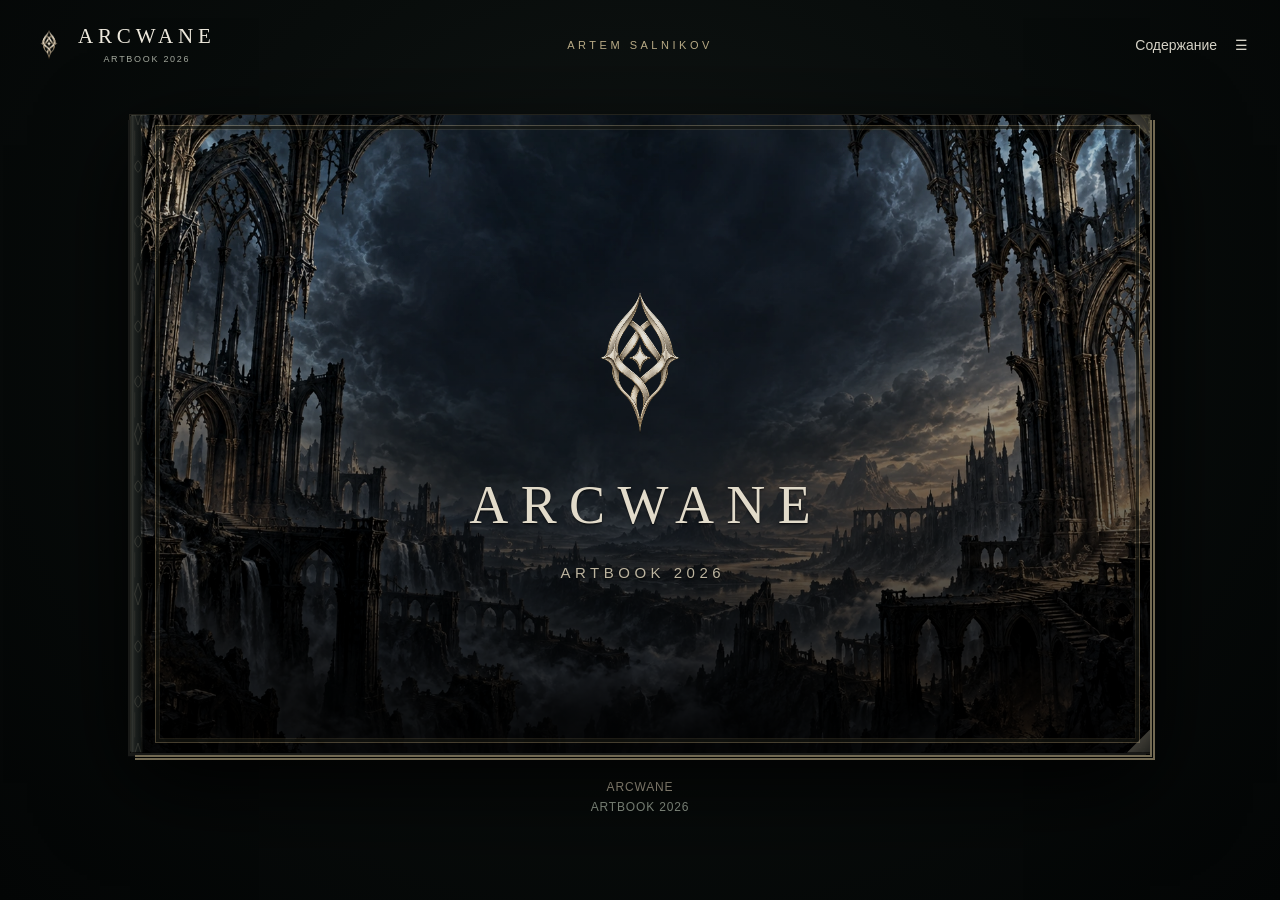
<file: index.html>
<!doctype html>
<html lang="ru">
<head>
<meta charset="utf-8"><meta name="viewport" content="width=device-width, initial-scale=1">
<meta name="theme-color" content="#101111">
<meta name="description" content="Арквейн — иллюстрированная книга мира: земли, народы, фракции, герои и предания.">
<title>ARCWANE — Artbook 2026</title>
<link rel="icon" href="world-mark-v5.png" type="image/png"><link rel="stylesheet" href="style.css?v=arcwane-limbrein-title-20261003">
<script src="book-data-sanctar-v43.js" defer></script><script src="page-fold.js?v=arcwane-v71" defer></script><script src="reader-sanctar-v18.js" defer></script>
<style>.book:not(.closed) .chapter-page[data-index="37"]:before{background:linear-gradient(180deg,#0000 40%,#03090960 65%,#030909bb 100%)!important}@media(min-width:701px){.book:not(.closed) .chapter-page[data-index="37"] .page-copy{top:65%!important}.book:not(.closed) .chapter-page[data-index="37"] .page-art{height:90%!important;object-position:center top!important}}</style>
<style>@media(max-width:700px){.book:not(.closed) .leaf.chapter-page[data-index="5"] .page-copy,.book:not(.closed) .leaf.chapter-page[data-index="37"] .page-copy{bottom:85px!important}}</style>
<style>
@media(max-width:700px){
 .masthead{display:grid!important;grid-template-columns:minmax(0,1fr) auto;grid-template-rows:1fr auto;column-gap:12px;row-gap:9px;height:82px!important;padding:6px 0 8px;align-items:center}
 .masthead .identity{grid-column:1;grid-row:1;justify-self:start}
 .masthead #contentsButton{grid-column:2;grid-row:1;justify-self:end}
 .masthead .credit{display:block!important;position:static!important;grid-column:1/-1;grid-row:2;justify-self:center;top:auto!important;bottom:auto!important;left:auto!important;transform:none!important;margin:0;font:8px/1.4 Arial,sans-serif;letter-spacing:.28em;color:#b9ab86;text-align:center;white-space:nowrap}
 .book-position{margin-top:20px!important}
 .book-position .folio{margin-top:0!important}
}
</style>
<style>
/* A single continuous world illustration, revealed slowly behind the contents. */
#contentsDialog{height:min(92dvh,960px);max-height:92dvh;padding:0;overflow:hidden;background:#070b0e}
.contents-scroll{height:100%;overflow-y:auto;overflow-x:hidden;overscroll-behavior:contain;scrollbar-color:#756e5b #101416;position:relative;isolation:isolate}
.toc-backdrop{position:sticky;top:0;height:var(--toc-view,80dvh);margin-bottom:calc(-1 * var(--toc-view,80dvh));overflow:hidden;pointer-events:none;z-index:0;background:#080c10}
.toc-backdrop img{position:absolute;top:0;left:0;width:100%;height:calc(var(--toc-view,80dvh) * 2.4);object-fit:cover;object-position:center;max-height:none;will-change:transform;filter:brightness(.68) saturate(.72)}
.toc-backdrop:after{content:'';position:absolute;inset:0;background:linear-gradient(90deg,#03070baa,#03070b66 25%,#03070b88 75%,#03070baa),linear-gradient(180deg,#03070b55,#03070b22 50%,#03070b88)}
.toc-content{position:relative;z-index:1;padding:30px;text-shadow:0 1px 3px #000,0 0 12px #000}
#contentsDialog .toc-row{border-color:#b6b09540;transition:background .18s ease}
#contentsDialog .toc-row:hover,#contentsDialog .toc-row:focus-visible{background:#b6a98515}
@media(max-width:700px){.toc-content{padding:24px 20px}#contentsDialog{width:calc(100% - 24px)}#contentsDialog .dialog-head h2{font-size:27px}}
@media(prefers-reduced-motion:reduce){.toc-backdrop img{will-change:auto}#contentsDialog .toc-row{transition:none}}
</style>
<style>
/* Separate art plane: phone scrolling cannot carry the backdrop out of view. */
#contentsDialog{position:fixed;isolation:isolate}
#contentsDialog .toc-backdrop{position:absolute;inset:0;height:100%;margin:0;z-index:0;overflow:hidden;pointer-events:none}
#contentsDialog .toc-backdrop img{height:var(--toc-art-height,175%);object-position:center top}
#contentsDialog .contents-scroll{position:relative;z-index:1;background:transparent;-webkit-overflow-scrolling:touch}
@media(max-width:700px){
 .masthead{display:grid!important;grid-template-columns:minmax(0,1fr) auto minmax(0,1fr);grid-template-rows:1fr;height:58px!important;padding:0;column-gap:6px;row-gap:0;align-items:center}
 .masthead .identity{grid-column:1;grid-row:1;justify-self:start;gap:6px}
 .masthead #contentsButton{grid-column:3;grid-row:1;justify-self:end;white-space:nowrap;font-size:11px;padding:8px 0}
 .masthead #contentsButton span{margin-left:6px}
 .masthead .credit{display:block!important;position:static!important;grid-column:2;grid-row:1;justify-self:center;transform:none!important;font-size:7px;letter-spacing:.18em;line-height:22px;white-space:nowrap}
 .identity .header-wordmark{font-size:15px!important;letter-spacing:.16em}
 .identity>div{position:relative}
 .identity span{position:absolute;top:100%;left:0;right:0;margin-top:0;font-size:6.5px;letter-spacing:.16em;white-space:nowrap}
 .header-mark{width:18px!important;height:24px!important}
}
@media(max-width:380px){
 .masthead{column-gap:3px}
 .masthead .identity{gap:4px}
 .identity .header-wordmark{font-size:12px!important;letter-spacing:.1em}
 .identity span{font-size:6px}
 .masthead .credit{font-size:6px;letter-spacing:.1em}
 .masthead #contentsButton{font-size:10px}
 .header-mark{width:15px!important}
}

</style>
<style>
/* Phone reader: one fixed viewport, with scrolling only inside dialogs. */
@media(max-width:700px) and (orientation:portrait){
 html{height:100%;overflow:hidden;overscroll-behavior:none}
 body{position:fixed;inset:0;width:100%;height:100vh;height:100dvh;min-height:0;overflow:hidden;overscroll-behavior:none}
 .app{height:100%;min-height:0;display:flex;flex-direction:column;padding-bottom:env(safe-area-inset-bottom,0px)}
 .app>.masthead{flex:0 0 58px}
 .app>main{flex:1 1 0;min-height:0;display:flex;flex-direction:column}
 .app .book-wrap{flex:1 1 0;min-height:0;display:flex;flex-direction:column;margin:2px 0 0!important}
 .app .book{flex:1 1 0;min-height:0;height:auto!important}
 .app .book .spread{height:100%;min-height:0}
 .app .book .leaf,.app .book.closed .cover{height:100%!important;min-height:0!important;aspect-ratio:auto!important}
 .app .book-position{flex:0 0 auto;margin:18px 0 8px!important}
 .app .book-position .folio{margin:0!important;line-height:1.35}
 .art-dialog[open]{height:100dvh}
}
</style>
<style>#contentsDialog .contents-scroll{touch-action:pan-y;overflow-y:scroll}#contentsDialog .toc-backdrop img{will-change:top;transform:none!important;transition:none!important}</style>
<style>
#contentsDialog .toc-faction-duplicate{display:none}
#contentsDialog .toc-row.toc-faction-start{position:relative;display:grid;grid-template-columns:36px minmax(0,1fr) 36px;align-items:center;gap:8px;margin:30px 0 15px;padding:25px 0 23px;border-top:1px solid #cbb38370;border-bottom:1px solid #cbb38370;background:linear-gradient(90deg,transparent,#0a0d10a6 22%,#0a0d10a6 78%,transparent);text-align:center}
#contentsDialog .toc-faction-start>span:first-child{grid-column:2;font-family:Georgia,'Times New Roman',serif;font-size:clamp(24px,3vw,31px);font-weight:400;line-height:1.2;letter-spacing:.12em;color:#eee6d4;text-transform:uppercase;text-shadow:0 2px 5px #000;overflow-wrap:anywhere}
#contentsDialog .toc-faction-start>.toc-number{grid-column:3;text-align:right;font:12px/1.4 Arial,sans-serif;letter-spacing:.05em;color:#cbb383}
#contentsDialog .toc-row.toc-faction-start:hover,#contentsDialog .toc-row.toc-faction-start:focus-visible{background:linear-gradient(90deg,transparent,#8b795a33 25%,#8b795a33 75%,transparent)}
@media(max-width:700px){#contentsDialog .toc-row.toc-faction-start{grid-template-columns:28px minmax(0,1fr) 28px;gap:5px;margin:27px 0 13px;padding:23px 0}#contentsDialog .toc-faction-start>span:first-child{font-size:25px;letter-spacing:.08em}#contentsDialog .toc-faction-start>.toc-number{font-size:11px}}
</style>
<style>.book:not(.closed) .leaf.chapter-page[data-index="37"] .page-art{height:64%!important;object-fit:contain!important;object-position:center center!important}.book:not(.closed) .chapter-page[data-index="37"]:before{background:linear-gradient(180deg,#0000 40%,#03090960 65%,#030909bb 100%)!important}@media(max-width:700px){.book:not(.closed) .leaf.chapter-page[data-index="37"] .page-art{object-fit:cover!important}}</style>
<style>
/* Limbrain: full-width artwork, no letterboxed inset panel. */
.book:not(.closed) .leaf.chapter-page[data-index="37"]{background:#030909!important}
.book:not(.closed) .leaf.chapter-page[data-index="37"] .page-art{inset:0 0 auto 0!important;width:100%!important;height:auto!important;max-height:none!important;aspect-ratio:16/9!important;object-fit:contain!important;object-position:center top!important}
.book:not(.closed) .leaf.chapter-page[data-index="37"]:before{background:linear-gradient(180deg,#0000 40%,#03090960 65%,#030909bb 100%)!important}
@media(max-width:700px){
 .book:not(.closed) .leaf.chapter-page[data-index="37"] .page-art{height:72%!important;aspect-ratio:auto!important;object-fit:cover!important;object-position:center center!important}
}
/* Full viewport inspection: original image, no additional dimming or caption. */
#artDialog[data-complete-emblem="true"][open]{position:fixed;inset:0;width:100vw;max-width:100vw;height:100vh;height:100dvh;max-height:100dvh;margin:0;padding:0;border:0;background:#030607;overflow:hidden}
#artDialog[data-complete-emblem="true"] .dialog-head{position:absolute;inset:0 0 auto;height:64px;padding:8px 20px;margin:0;z-index:3;background:linear-gradient(180deg,#030607b3,transparent);text-shadow:0 1px 5px #000}
#artDialog[data-complete-emblem="true"] .art-frame{position:absolute;inset:0;display:flex;align-items:center;justify-content:center;width:100%;height:100%;margin:0;overflow:hidden;background:#030607}
#artDialog[data-complete-emblem="true"] .art-frame img{display:block;width:100%!important;height:100%!important;max-width:100%!important;max-height:100%!important;object-fit:contain!important;margin:0;filter:none!important}
#artDialog[data-complete-emblem="true"] .art-frame:after,#artDialog[data-complete-emblem="true"] #artCaption{display:none!important}
@media(max-width:700px){#artDialog[data-complete-emblem="true"] .dialog-head{height:56px;padding:0 16px}}
</style>

<style>
/* Avernax title: full emblem, same title baseline as the established chapters. */
.book:not(.closed) .leaf.chapter-page[data-index="75"]{background:#030909!important}
.book:not(.closed) .leaf.chapter-page[data-index="75"] .page-art{inset:0 0 auto!important;width:100%!important;height:auto!important;max-height:none!important;aspect-ratio:16/9!important;object-fit:contain!important;object-position:center top!important}
.book:not(.closed) .leaf.chapter-page[data-index="75"]:before{background:linear-gradient(180deg,#0000 40%,#03090960 65%,#030909bb 100%)!important}
.book:not(.closed) .leaf.chapter-page[data-index="75"] .page-copy{top:65%!important}
@media(max-width:700px){
 .book:not(.closed) .leaf.chapter-page[data-index="75"] .page-art{height:72%!important;aspect-ratio:auto!important;object-fit:cover!important;object-position:center center!important}
 .book:not(.closed) .leaf.chapter-page[data-index="75"] .page-copy{top:auto!important;bottom:85px!important}
}
</style>

<style>
/* Avernax art inspection preserves the original illustration colors. */
#artDialog[data-art-chapter="avernax"] .art-frame img{filter:none!important}
#artDialog[data-art-chapter="avernax"] .art-frame:after{display:none!important}
@media(max-width:700px){
 #artDialog[data-art-chapter="avernax"] #artCaption{background:linear-gradient(0deg,#03060766,transparent)!important;text-shadow:0 1px 4px #000,0 0 8px #000}
}
</style>
<style id="arcwane-avernax-only-gradients">
/* Only Avernax uses the established Echor reading profile. */
.book:not(.closed) .leaf.avernax-page.story[data-index]::before{background:linear-gradient(0deg,#03090bf7 0%,#03090bee 28%,#03090bd4 42%,#03090b99 56%,#03090b59 70%,#03090b2e 84%,#03090b17 100%)!important}
.book:not(.closed) .leaf.avernax-page.chapter-page[data-index]:not(.cover)::before{background:linear-gradient(180deg,#0000 52%,#03090929 72%,#0309097a 100%)!important}
@media(max-width:700px),(max-width:950px) and (max-height:520px){
 .book:not(.closed) .leaf.avernax-page.story[data-index]::before{background:linear-gradient(0deg,#03090bf8 0%,#03090bf0 44%,#03090bd0 54%,#03090b80 64%,#03090b26 76%,#03090b00 86%)!important}
}
/* Full-art inspection has no extra filter or dark vignette. */
#artDialog[data-art-chapter="avernax"] .art-frame img{filter:none!important;opacity:1!important}
#artDialog[data-art-chapter="avernax"] .art-frame::after{display:none!important;background:none!important}
#artDialog[data-art-chapter="avernax"] #artCaption{background:none!important}
</style>
<style id="arcwane-limbrein-emblem-gentle-gradient">
/* Limbrain emblem only; the rest of Limbrain and all Echor pages stay intact. */
.book:not(.closed) .leaf.chapter-page[data-index="37"]:not(.cover)::before{background:linear-gradient(180deg,#0000 52%,#03090929 72%,#0309097a 100%)!important}
</style>
<style id="arcwane-emblem-image-edge-transition">
/* Preserve almost all of the cloth; only the last edge blends into the leaf. */
.book:not(.closed) .leaf.chapter-page:is([data-index="37"],[data-index="75"]) .page-art{
 -webkit-mask-image:linear-gradient(180deg,#000 0%,#000 94%,rgba(0,0,0,.92) 96%,rgba(0,0,0,.65) 98%,transparent 100%)!important;
 mask-image:linear-gradient(180deg,#000 0%,#000 94%,rgba(0,0,0,.92) 96%,rgba(0,0,0,.65) 98%,transparent 100%)!important;
 -webkit-mask-repeat:no-repeat;mask-repeat:no-repeat;-webkit-mask-size:100% 100%;mask-size:100% 100%;
}
.book:not(.closed) .leaf.chapter-page:is([data-index="37"],[data-index="75"])::before{
 background:linear-gradient(180deg,transparent 70%,#0309090a 84%,#0309092e 100%)!important;
}
#artDialog .art-frame img{-webkit-mask-image:none!important;mask-image:none!important}
</style>


<style id="arcwane-gothic-spine-v2">
.book.closed{box-shadow:-3px 4px 0 -1px #191a18,-5px 7px 0 -3px #080909,0 30px 85px #000e,0 0 0 1px #91806940}
.book.closed::after{
 content:'';display:block!important;position:absolute;inset:0 auto 0 0;width:16px;z-index:25;pointer-events:none;
 border:0;border-radius:2px 0 0 2px;
 background:url("data:image/svg+xml,%3Csvg%20xmlns%3D%22http%3A%2F%2Fwww.w3.org%2F2000%2Fsvg%22%20width%3D%2212%22%20height%3D%22160%22%20viewBox%3D%220%200%2012%20160%22%3E%3Cg%20fill%3D%22none%22%20stroke%3D%22%239a927e%22%20stroke-opacity%3D%22.38%22%20stroke-width%3D%22.65%22%3E%3Cpath%20d%3D%22M6%2010C1%2015%201%2019%206%2024C11%2019%2011%2015%206%2010ZM6%2067L2%2080L6%2093L10%2080ZM6%20136C1%20141%201%20145%206%20150C11%20145%2011%20141%206%20136Z%22%2F%3E%3Cpath%20d%3D%22M2%2030V60M10%2030V60M2%20100V130M10%20100V130%22%20stroke-opacity%3D%22.17%22%2F%3E%3C%2Fg%3E%3C%2Fsvg%3E") center/10px 160px repeat-y,
 linear-gradient(90deg,#080a0a 0%,#333631 13%,#1c201e 30%,#101413 64%,#34372f55 73%,#030505aa 83%,transparent 100%);
 box-shadow:inset 1px 0 0 #a6a18a22,inset 0 1px 0 #a6a18a22,inset 0 -1px 0 #0009,3px 0 6px -4px #0009;
}
@media(max-width:700px){.book.closed::after{width:11px;background-size:7px 145px,100% 100%}}
</style>
<style id="arcwane-emblem-pages-unified">
/* All faction emblem pages (Эхор, Лимбрейн, Авернакс): art over the whole page, soft bottom gradient, title under the emblem. */
.book:not(.closed) .leaf.chapter-page[data-index]:is([data-index="5"],[data-index="37"],[data-index="75"]) .page-art{inset:0!important;width:100%!important;height:100%!important;aspect-ratio:auto!important;max-height:none!important;object-fit:cover!important;object-position:50% 38%!important;-webkit-mask-image:none!important;mask-image:none!important}
.book:not(.closed) .leaf.chapter-page[data-index]:is([data-index="5"],[data-index="37"],[data-index="75"]):not(.cover)::before{background:linear-gradient(180deg,#03090900 50%,#03090966 68%,#030909c7 82%,#030909eb 100%)!important}
.book:not(.closed) .leaf.chapter-page[data-index]:is([data-index="5"],[data-index="37"],[data-index="75"]) .page-copy{top:auto!important;bottom:50px!important;transform:none!important;background:none!important}
.book:not(.closed) .leaf.chapter-page[data-index]:is([data-index="5"],[data-index="37"],[data-index="75"]) .page-copy *{text-shadow:0 2px 6px #000,0 0 18px #000c}
@media (max-width:700px) and (orientation:portrait){
 .book:not(.closed) .leaf.chapter-page[data-index]:is([data-index="5"],[data-index="37"],[data-index="75"]) .page-art{inset:0 0 auto 0!important;height:72%!important;object-position:50% 45%!important;-webkit-mask-image:linear-gradient(180deg,#000 0%,#000 62%,transparent 100%),linear-gradient(90deg,transparent 0%,#000 14%,#000 86%,transparent 100%)!important;-webkit-mask-composite:source-in;mask-image:linear-gradient(180deg,#000 0%,#000 62%,transparent 100%),linear-gradient(90deg,transparent 0%,#000 14%,#000 86%,transparent 100%)!important;mask-composite:intersect}
 .book:not(.closed) .leaf.chapter-page[data-index]:is([data-index="5"],[data-index="37"],[data-index="75"]) .page-copy{bottom:70px!important}
}
</style>
<style id="arcwane-no-text-blocks">
/* Remove wide glow shadows behind text that show up as dark boxes; keep a thin crisp shadow only. */
.book .leaf .page-copy,.book .leaf .page-copy *,.book .leaf .page-foot,.book .leaf .page-foot *{text-shadow:0 1px 2px #000b!important}
.book .leaf .page-copy{background:none!important;box-shadow:none!important}
.book:not(.closed) .leaf::after{box-shadow:inset 0 0 0 1px #a68c5135!important}
</style>
<style id="arcwane-viewer-dark-all">
/* Art viewer: the same dark gothic look for every chapter, Avernax included. */
#artDialog[data-art-chapter="avernax"]:not([data-complete-emblem="true"]) .art-frame img{filter:brightness(.95) saturate(.94) contrast(1.03)!important;opacity:1!important}
#artDialog[data-art-chapter="avernax"]:not([data-complete-emblem="true"]) .art-frame::after{display:block!important;content:""!important;background:radial-gradient(ellipse at 50% 45%,#03090b00 60%,#03090b33 88%,#03090b66 100%),linear-gradient(180deg,#03090b26 0%,#03090b00 15%)!important}
#artDialog #artCaption{white-space:normal!important;max-width:min(1100px,92%);margin-left:auto!important;margin-right:auto!important}
@media (max-width:700px) and (orientation:portrait){
 #artDialog .art-frame::after{display:none!important}
 #artDialog #artCaption{max-width:100%;background:linear-gradient(0deg,#030607f2 0%,#030607b3 55%,#03060700)!important}
}
</style>
<style id="arcwane-avernax-viewer-v2">
/* Avernax viewer: cut off the burgundy band baked into the art, then lay a long, soft, neutral dark fade from the bottom up. */
#artDialog[data-art-chapter="avernax"][data-crop] .art-frame img{aspect-ratio:var(--ar)!important;width:auto!important;height:min(72dvh,calc((100vw - 140px) / var(--ar)))!important;max-width:100%!important;max-height:none!important;object-fit:cover!important;object-position:50% 0!important;-webkit-mask-image:none!important;mask-image:none!important;filter:brightness(.97) saturate(.95)!important}
#artDialog[data-art-chapter="avernax"]:not([data-complete-emblem="true"]) .art-frame::after{display:block!important;content:""!important;background:linear-gradient(0deg,#050607 0%,#050607e0 10%,#050607a6 24%,#05060759 40%,#0506071f 55%,#05060700 68%),radial-gradient(ellipse at 50% 45%,#05060700 62%,#05060740 100%)!important}
#artDialog[data-art-chapter="avernax"]{overflow:hidden!important}
@media (max-width:700px) and (orientation:portrait){
 #artDialog[data-art-chapter="avernax"][data-crop] .art-frame img{height:100%!important;width:auto!important;max-width:none!important}
 #artDialog[data-art-chapter="avernax"]:not([data-complete-emblem="true"]) .art-frame::after{display:none!important}
}
</style>
<script>
(()=>{const C={"avernax-076-lands.webp": 2.613, "avernax-077-old-city.webp": 2.221, "avernax-078-together.webp": 2.3379, "avernax-079-vow.webp": 2.2492, "avernax-080-judgment.webp": 2.3379, "avernax-081-binding.webp": 2.7763, "avernax-082-tower.webp": 2.2818, "avernax-084-search.webp": 1.9964, "avernax-085-price.webp": 2.613, "avernax-086-neviara.webp": 2.3691, "avernax-087-curse.webp": 2.2492, "avernax-088-mirror-making.webp": 2.2492, "avernax-090-mirror-rule.webp": 2.3379, "avernax-091-coven.webp": 2.652, "avernax-092-kernval.webp": 2.1669, "avernax-093-houses.webp": 2.3691, "avernax-094-ritual-hall.webp": 2.3076, "avernax-095-leader.webp": 2.434, "avernax-097-silent-command.webp": 2.1669, "avernax-098-army.webp": 2.0904, "avernax-099-sarvel.webp": 2.5052, "avernax-100-nerit.webp": 2.0661, "avernax-102-witnesses.webp": 2.434, "avernax-103-knot.webp": 2.5026, "avernax-104-spell.webp": 2.4678, "avernax-105-attempt.webp": 2.278, "avernax-106-centuries.webp": 2.2492, "avernax-107-cost.webp": 2.9128, "avernax-108-renewal.webp": 2.3691, "avernax-109-love.webp": 2.3691, "avernax-110-tomorrow.webp": 2.613};
const run=()=>{const d=document.getElementById('artDialog'),i=document.getElementById('artFull');if(!d||!i)return;
const set=()=>{const n=(i.getAttribute('src')||'').split('/').pop().split('?')[0];const r=C[n];if(r){d.dataset.crop='1';d.style.setProperty('--ar',r)}else{delete d.dataset.crop;d.style.removeProperty('--ar')}};
new MutationObserver(set).observe(i,{attributes:true,attributeFilter:['src']});set();};
document.readyState==='loading'?document.addEventListener('DOMContentLoaded',run):run();})();
</script>


<style id="arcwane-mobile-page-bottom-fade-v45">
/* Full-page art, one continuous bottom-up shade; never a separate text panel. */
@media(max-width:700px),(max-width:950px) and (max-height:520px){
 #book:not(.closed) .leaf[data-index]:not(.cover):not(.contents-page):not(.blank){background:#03090b!important}
 #book:not(.closed) .leaf[data-index]:not(.cover):not(.contents-page):not(.blank) .page-art{
  position:absolute!important;inset:0!important;width:100%!important;height:100%!important;max-height:none!important;aspect-ratio:auto!important;
  -webkit-mask-image:none!important;mask-image:none!important;
 }
 #book:not(.closed) .leaf[data-index]:not(.cover):not(.contents-page):not(.blank)::before{
  inset:0!important;box-shadow:none!important;pointer-events:none!important;
  background:linear-gradient(to top,rgba(3,9,11,.84) 0%,rgba(3,9,11,.81) 5%,rgba(3,9,11,.73) 12%,rgba(3,9,11,.59) 20%,rgba(3,9,11,.41) 29%,rgba(3,9,11,.24) 38%,rgba(3,9,11,.11) 47%,rgba(3,9,11,.03) 56%,rgba(3,9,11,0) 65%)!important;
 }
 #book:not(.closed) .leaf[data-index]:not(.cover):not(.contents-page):not(.blank) .page-copy,
 #book:not(.closed) .leaf[data-index]:not(.cover):not(.contents-page):not(.blank) .page-foot{background:none!important;box-shadow:none!important}
}
</style>


<style id="arcwane-viewer-centered-v47">
#artDialog .art-frame{scroll-behavior:auto!important;overflow-anchor:none!important;direction:ltr!important}
#artDialog #artFull{object-position:50% 50%!important}
</style>

<style id="arcwane-pure-black-reading-gradient-v48">
/* A single, neutral black fade follows the actual first line of text. */
#book:not(.closed) .leaf[data-index]:not(.cover):not(.contents-page):not(.blank):is(.story,.chapter-page){background:#000!important}
#book:not(.closed) .leaf[data-index]:not(.cover):not(.contents-page):not(.blank):is(.story,.chapter-page)::before{
 inset:0!important;pointer-events:none!important;box-shadow:none!important;
 background:linear-gradient(to bottom,
  rgba(0,0,0,0) 0%,
  rgba(0,0,0,0) max(0%,calc(var(--reading-top,55%) - 26%)),
  rgba(0,0,0,.025) max(0%,calc(var(--reading-top,55%) - 22%)),
  rgba(0,0,0,.10) max(0%,calc(var(--reading-top,55%) - 17%)),
  rgba(0,0,0,.26) max(0%,calc(var(--reading-top,55%) - 12%)),
  rgba(0,0,0,.47) max(0%,calc(var(--reading-top,55%) - 7%)),
  rgba(0,0,0,.66) max(0%,calc(var(--reading-top,55%) - 3%)),
  rgba(0,0,0,.78) var(--reading-top,55%),
  rgba(0,0,0,.88) min(100%,calc(var(--reading-top,55%) + 7%)),
  rgba(0,0,0,.94) min(100%,calc(var(--reading-top,55%) + 16%)),
  rgba(0,0,0,.98) 100%)!important;
}
#book:not(.closed) .leaf[data-index]:not(.cover):not(.contents-page):not(.blank):is(.story,.chapter-page) .page-copy,
#book:not(.closed) .leaf[data-index]:not(.cover):not(.contents-page):not(.blank):is(.story,.chapter-page) .page-foot{background:none!important;box-shadow:none!important}
</style>
<style id="arcwane-emblem-real-portrait-v49">
@media(max-width:700px) and (orientation:portrait){
 #artDialog[open][data-complete-emblem="true"] .art-frame{inset:56px 0 0!important;width:100%!important;height:calc(100% - 56px)!important;display:block!important;overflow:clip!important;background:#000!important}
 #artDialog[open][data-complete-emblem="true"] .art-frame::before{display:none!important;background:none!important;filter:none!important}
 #artDialog[open][data-complete-emblem="true"] .art-frame #artFull{position:absolute!important;inset:0!important;transform:none!important;margin:0!important;width:100%!important;height:100%!important;max-width:none!important;max-height:none!important;aspect-ratio:auto!important;object-fit:cover!important;object-position:center!important;-webkit-mask-image:none!important;mask-image:none!important;filter:none!important}
 #artDialog[open][data-complete-emblem="true"] .art-frame::after{display:block!important;content:""!important;position:absolute;inset:0;pointer-events:none;background:linear-gradient(to top,rgba(0,0,0,.25) 0%,rgba(0,0,0,.12) 9%,rgba(0,0,0,0) 23%)!important}
}
</style>
<style id="arcwane-whole-art-fit-v50">
/* The inspection view shows the complete artwork without lateral cropping. */
#artDialog[open]:not([data-complete-emblem="true"]) .art-frame{overflow:hidden!important;scroll-behavior:auto!important}
#artDialog[open]:not([data-complete-emblem="true"]) .art-frame #artFull{width:100%!important;height:100%!important;max-width:100%!important;max-height:100%!important;aspect-ratio:auto!important;object-fit:contain!important;object-position:center!important;margin:0!important}
@media(max-width:700px) and (orientation:portrait){
 #book:not(.closed) .leaf.story[data-index]:not(.cover):not(.contents-page) .page-art{inset:0 0 auto!important;position:absolute!important;width:100%!important;height:auto!important;max-height:none!important;aspect-ratio:auto!important;object-fit:contain!important;object-position:center top!important;-webkit-mask-image:linear-gradient(to bottom,#000 0%,#000 88%,transparent 100%)!important;mask-image:linear-gradient(to bottom,#000 0%,#000 88%,transparent 100%)!important}
 #book:not(.closed) .leaf.chapter-page[data-index]:is([data-index="37"],[data-index="75"]) .page-art{width:100%!important;height:100%!important;object-fit:contain!important;object-position:center!important;-webkit-mask-image:none!important;mask-image:none!important}
 #artDialog[open][data-complete-emblem="true"] .art-frame #artFull{object-fit:contain!important}
}
</style>
<style id="arcwane-whole-art-desktop-size-v50">
@media(min-width:701px),(orientation:landscape){
 #artDialog[open]:not([data-complete-emblem="true"]) .art-frame{width:100%!important;height:min(72dvh,800px)!important;display:flex!important;align-items:center!important;justify-content:center!important}
}
</style>
<style id="arcwane-mobile-art-v54">
/* Phones: art from the top down to just below the first line of text (less zoom than full page), centred;
   it darkens softly right before the letters, the text sits on the dark lower part. */
@media(max-width:700px) and (orientation:portrait){
 #book:not(.closed) .leaf.story[data-index]:not(.cover):not(.contents-page):not(.blank){background:#030405!important}
 #book:not(.closed) .leaf.story[data-index]:not(.cover):not(.contents-page):not(.blank) .page-art{
  position:absolute!important;inset:0 0 auto 0!important;width:100%!important;height:clamp(52%,calc(var(--reading-top,55%) + 16%),82%)!important;
  max-height:none!important;aspect-ratio:auto!important;object-fit:cover!important;object-position:var(--fx,50%) 45%!important;transform:none!important;z-index:-3!important;
  -webkit-mask-image:linear-gradient(180deg,#000 70%,transparent 100%)!important;mask-image:linear-gradient(180deg,#000 70%,transparent 100%)!important}
 #book:not(.closed) .leaf.story[data-index]:not(.cover):not(.contents-page):not(.blank)::before{
  inset:0!important;box-shadow:none!important;pointer-events:none!important;
  background:linear-gradient(180deg,rgba(3,4,5,0) 0%,rgba(3,4,5,0) calc(var(--reading-top,55%) - 16%),rgba(3,4,5,.35) calc(var(--reading-top,55%) - 8%),rgba(3,4,5,.72) calc(var(--reading-top,55%) - 2%),rgba(3,4,5,.88) calc(var(--reading-top,55%) + 6%),rgba(3,4,5,.94) 100%)!important}
}
</style>
<style id="arcwane-mobile-focus-v55">
/* Phones: per-art horizontal framing so the main figures stay in view. */
@media(max-width:700px) and (orientation:portrait){
 #book:not(.closed) .leaf.story[data-index="7"]:not(.cover):not(.contents-page):not(.blank) .page-art{object-position:29% 45%!important}
 #book:not(.closed) .leaf.story[data-index="8"]:not(.cover):not(.contents-page):not(.blank) .page-art{object-position:29% 45%!important}
 #book:not(.closed) .leaf.story[data-index="16"]:not(.cover):not(.contents-page):not(.blank) .page-art{object-position:75% 45%!important}
 #book:not(.closed) .leaf.story[data-index="22"]:not(.cover):not(.contents-page):not(.blank) .page-art{object-position:58% 45%!important}
 #book:not(.closed) .leaf.story[data-index="24"]:not(.cover):not(.contents-page):not(.blank) .page-art{object-position:40% 45%!important}
 #book:not(.closed) .leaf.story[data-index="30"]:not(.cover):not(.contents-page):not(.blank) .page-art{object-position:40% 45%!important}
 #book:not(.closed) .leaf.story[data-index="31"]:not(.cover):not(.contents-page):not(.blank) .page-art{object-position:48% 45%!important}
 #book:not(.closed) .leaf.story[data-index="33"]:not(.cover):not(.contents-page):not(.blank) .page-art{object-position:47% 45%!important}
 #book:not(.closed) .leaf.story[data-index="34"]:not(.cover):not(.contents-page):not(.blank) .page-art{object-position:46% 45%!important}
 #book:not(.closed) .leaf.story[data-index="36"]:not(.cover):not(.contents-page):not(.blank) .page-art{object-position:45% 45%!important}
 #book:not(.closed) .leaf.story[data-index="38"]:not(.cover):not(.contents-page):not(.blank) .page-art{object-position:75% 45%!important}
 #book:not(.closed) .leaf.story[data-index="41"]:not(.cover):not(.contents-page):not(.blank) .page-art{object-position:29% 45%!important}
 #book:not(.closed) .leaf.story[data-index="42"]:not(.cover):not(.contents-page):not(.blank) .page-art{object-position:19% 45%!important}
 #book:not(.closed) .leaf.story[data-index="43"]:not(.cover):not(.contents-page):not(.blank) .page-art{object-position:40% 45%!important}
 #book:not(.closed) .leaf.story[data-index="45"]:not(.cover):not(.contents-page):not(.blank) .page-art{object-position:59% 45%!important}
 #book:not(.closed) .leaf.story[data-index="46"]:not(.cover):not(.contents-page):not(.blank) .page-art{object-position:29% 45%!important}
 #book:not(.closed) .leaf.story[data-index="49"]:not(.cover):not(.contents-page):not(.blank) .page-art{object-position:60% 45%!important}
 #book:not(.closed) .leaf.story[data-index="51"]:not(.cover):not(.contents-page):not(.blank) .page-art{object-position:29% 45%!important}
 #book:not(.closed) .leaf.story[data-index="53"]:not(.cover):not(.contents-page):not(.blank) .page-art{object-position:80% 45%!important}
 #book:not(.closed) .leaf.story[data-index="56"]:not(.cover):not(.contents-page):not(.blank) .page-art{object-position:50% 45%!important}
 #book:not(.closed) .leaf.story[data-index="58"]:not(.cover):not(.contents-page):not(.blank) .page-art{object-position:29% 45%!important}
 #book:not(.closed) .leaf.story[data-index="59"]:not(.cover):not(.contents-page):not(.blank) .page-art{object-position:25% 45%!important}
 #book:not(.closed) .leaf.story[data-index="60"]:not(.cover):not(.contents-page):not(.blank) .page-art{object-position:81% 45%!important}
 #book:not(.closed) .leaf.story[data-index="63"]:not(.cover):not(.contents-page):not(.blank) .page-art{object-position:29% 45%!important}
 #book:not(.closed) .leaf.story[data-index="65"]:not(.cover):not(.contents-page):not(.blank) .page-art{object-position:29% 45%!important}
 #book:not(.closed) .leaf.story[data-index="67"]:not(.cover):not(.contents-page):not(.blank) .page-art{object-position:60% 45%!important}
 #book:not(.closed) .leaf.story[data-index="69"]:not(.cover):not(.contents-page):not(.blank) .page-art{object-position:40% 45%!important}
 #book:not(.closed) .leaf.story[data-index="70"]:not(.cover):not(.contents-page):not(.blank) .page-art{object-position:40% 45%!important}
 #book:not(.closed) .leaf.story[data-index="72"]:not(.cover):not(.contents-page):not(.blank) .page-art{object-position:71% 45%!important}
 #book:not(.closed) .leaf.story[data-index="73"]:not(.cover):not(.contents-page):not(.blank) .page-art{object-position:19% 45%!important}
 #book:not(.closed) .leaf.story[data-index="78"]:not(.cover):not(.contents-page):not(.blank) .page-art{object-position:25% 45%!important}
 #book:not(.closed) .leaf.story[data-index="79"]:not(.cover):not(.contents-page):not(.blank) .page-art{object-position:8% 45%!important}
 #book:not(.closed) .leaf.story[data-index="80"]:not(.cover):not(.contents-page):not(.blank) .page-art{object-position:50% 45%!important}
 #book:not(.closed) .leaf.story[data-index="82"]:not(.cover):not(.contents-page):not(.blank) .page-art{object-position:0% 45%!important}
 #book:not(.closed) .leaf.story[data-index="84"]:not(.cover):not(.contents-page):not(.blank) .page-art{object-position:15% 45%!important}
 #book:not(.closed) .leaf.story[data-index="85"]:not(.cover):not(.contents-page):not(.blank) .page-art{object-position:25% 45%!important}
 #book:not(.closed) .leaf.story[data-index="86"]:not(.cover):not(.contents-page):not(.blank) .page-art{object-position:8% 45%!important}
 #book:not(.closed) .leaf.story[data-index="90"]:not(.cover):not(.contents-page):not(.blank) .page-art{object-position:25% 45%!important}
 #book:not(.closed) .leaf.story[data-index="91"]:not(.cover):not(.contents-page):not(.blank) .page-art{object-position:60% 45%!important}
 #book:not(.closed) .leaf.story[data-index="92"]:not(.cover):not(.contents-page):not(.blank) .page-art{object-position:64% 45%!important}
 #book:not(.closed) .leaf.story[data-index="97"]:not(.cover):not(.contents-page):not(.blank) .page-art{object-position:40% 45%!important}
 #book:not(.closed) .leaf.story[data-index="98"]:not(.cover):not(.contents-page):not(.blank) .page-art{object-position:8% 45%!important}
 #book:not(.closed) .leaf.story[data-index="99"]:not(.cover):not(.contents-page):not(.blank) .page-art{object-position:95% 45%!important}
 #book:not(.closed) .leaf.story[data-index="104"]:not(.cover):not(.contents-page):not(.blank) .page-art{object-position:40% 45%!important}
 #book:not(.closed) .leaf.story[data-index="105"]:not(.cover):not(.contents-page):not(.blank) .page-art{object-position:40% 45%!important}
 #book:not(.closed) .leaf.story[data-index="107"]:not(.cover):not(.contents-page):not(.blank) .page-art{object-position:25% 45%!important}
 #book:not(.closed) .leaf.story[data-index="108"]:not(.cover):not(.contents-page):not(.blank) .page-art{object-position:20% 45%!important}
 #book:not(.closed) .leaf.story[data-index="109"]:not(.cover):not(.contents-page):not(.blank) .page-art{object-position:40% 45%!important}
 #book:not(.closed) .leaf.story[data-index="111"]:not(.cover):not(.contents-page):not(.blank) .page-art{object-position:40% 45%!important}
 #book:not(.closed) .leaf.story[data-index="29"]:not(.cover):not(.contents-page):not(.blank) .page-art{object-position:78% 45%!important}
 #book:not(.closed) .leaf.story[data-index="103"]:not(.cover):not(.contents-page):not(.blank) .page-art{object-position:72% 45%!important}
 #book:not(.closed) .leaf.story[data-index="106"]:not(.cover):not(.contents-page):not(.blank) .page-art{object-position:67% 45%!important}
 #book:not(.closed) .leaf.story[data-index="112"]:not(.cover):not(.contents-page):not(.blank) .page-art{object-position:0% 45%!important}
}
</style>
<style id="sanctars-chapter-layout">
#book .leaf.sanctars-page::before{background:linear-gradient(180deg,transparent 0%,transparent 40%,rgba(0,0,0,.15) 53%,rgba(0,0,0,.63) 74%,rgba(0,0,0,.91) 100%)!important}
#book .leaf.sanctars-page.chapter-page .page-art{height:100%!important;object-fit:cover!important;object-position:center!important}
#book .leaf.sanctars-page.chapter-page .page-copy{top:auto!important;bottom:12%!important;padding-top:0!important}
#book .leaf.sanctars-page.story .page-copy{background:none!important}
@media(max-width:700px) and (orientation:portrait){#book .leaf.sanctars-page.chapter-page .page-copy{bottom:80px!important}#book .leaf.sanctars-page.chapter-page::before{background:linear-gradient(180deg,transparent 45%,rgba(0,0,0,.05) 65%,rgba(0,0,0,.65) 100%)!important}}
</style>
</head>
<body>
<div class="app">
<header class="masthead"><a class="identity" href="#cover" aria-label="Арквейн — обложка"><img class="header-mark" src="world-mark-v5.png" alt="" onerror="this.onerror=null;this.src='favicon.svg'"><div><strong class="header-wordmark">ARCWANE</strong><span>ARTBOOK 2026</span></div></a><span class="credit">ARTEM SALNIKOV</span><button id="contentsButton" type="button">Содержание <span aria-hidden="true">☰</span></button></header>
<main>
<noscript><p>Для перелистывания книги включите JavaScript в браузере.</p></noscript>
<div class="book-wrap"><div class="book" id="book"><div id="spread" class="spread" aria-label="Разворот книги"></div></div>
<div class="book-position"><div id="folio" class="folio" aria-live="polite"></div></div></div>

</main>
</div>
<dialog id="contentsDialog" class="contents-dialog" aria-labelledby="contentsTitle"><div class="toc-backdrop" aria-hidden="true"><img src="contents-world-art.webp?v=arcwane-toc-v1-20261004" alt="" draggable="false"></div><div class="contents-scroll"><div class="toc-content"><div class="dialog-head"><div><small>АРКВЕЙН</small><h2 id="contentsTitle">Содержание</h2></div><button type="button" class="close" aria-label="Закрыть содержание">×</button></div><nav id="contentsList" aria-label="Главы и страницы"></nav></div></div></dialog>
<dialog id="artDialog" class="art-dialog" aria-labelledby="artTitle"><div class="dialog-head"><h2 id="artTitle">Иллюстрация</h2><button type="button" class="close" aria-label="Закрыть иллюстрацию">×</button></div><div class="art-frame"><img id="artFull" alt=""></div><p id="artCaption"></p></dialog>
<script>
// On phones, a second single tap on the enlarged artwork returns to the book.
// Dragging, scrolling and pinch gestures keep the artwork open.
(() => {
 const mobile=matchMedia('(max-width:700px)'),image=document.getElementById('artFull'),dialog=document.getElementById('artDialog');
 const active=new Set();let gesture=null,canClose=false;
 image.addEventListener('pointerdown',e=>{
  canClose=false;
  if(!mobile.matches||!dialog.open)return;
  active.add(e.pointerId);
  if(active.size>1){if(gesture)gesture.valid=false;return;}
  gesture={id:e.pointerId,x:e.clientX,y:e.clientY,valid:e.isPrimary!==false};
 });
 image.addEventListener('pointermove',e=>{
  if(gesture&&e.pointerId===gesture.id&&Math.hypot(e.clientX-gesture.x,e.clientY-gesture.y)>12)gesture.valid=false;
 });
 document.addEventListener('pointerup',e=>{
  active.delete(e.pointerId);
  if(!gesture||e.pointerId!==gesture.id)return;
  canClose=gesture.valid&&active.size===0&&Math.hypot(e.clientX-gesture.x,e.clientY-gesture.y)<=12;
  gesture=null;
 });
 document.addEventListener('pointercancel',e=>{active.delete(e.pointerId);gesture=null;canClose=false;});
 image.addEventListener('click',()=>{
  if(mobile.matches&&dialog.open&&canClose)dialog.close();
  canClose=false;
 });
 dialog.addEventListener('close',()=>{active.clear();gesture=null;canClose=false;});
})();
</script>
<script>
(() => {
 const dialog=document.getElementById('contentsDialog'),scroller=dialog.querySelector('.contents-scroll'),image=dialog.querySelector('.toc-backdrop img');
 let frame=0,lastKey='';
 function paint(){
  const height=scroller.clientHeight,width=scroller.clientWidth;
  if(!dialog.open||!height||!width)return;
  const ratio=image.naturalWidth?image.naturalHeight/image.naturalWidth:3;
  const artworkHeight=Math.max(height*2.4,width*ratio);
  const range=Math.max(1,scroller.scrollHeight-height);
  const progress=Math.max(0,Math.min(1,scroller.scrollTop/range));
  const offset=(artworkHeight-height)*progress;
  const key=height+':'+width+':'+offset.toFixed(2);
  if(key===lastKey)return;lastKey=key;
  dialog.style.setProperty('--toc-art-height',artworkHeight+'px');
  // Position directly, rather than relying on a transformed compositor layer.
  // This is user-controlled scrolling, including when reduced motion is enabled.
  image.style.transform='none';image.style.top=(-offset).toFixed(2)+'px';
 }
 function tick(){frame=0;if(!dialog.open)return;paint();frame=requestAnimationFrame(tick);}
 function sync(){
  if(!dialog.open){if(frame)cancelAnimationFrame(frame);frame=0;lastKey='';return;}
  paint();if(!frame)frame=requestAnimationFrame(tick);
 }
 scroller.addEventListener('scroll',paint,{passive:true});
 scroller.addEventListener('touchmove',sync,{passive:true});
 dialog.addEventListener('scroll',paint,{passive:true,capture:true});
 addEventListener('resize',sync,{passive:true});
 if(typeof ResizeObserver!=='undefined')new ResizeObserver(sync).observe(scroller);
 new MutationObserver(sync).observe(dialog,{attributes:true,attributeFilter:['open']});
 image.addEventListener('load',()=>{lastKey='';sync();});
 dialog.addEventListener('close',sync);
})();
</script>
<script>
// Refit the existing page text when the mobile browser toolbar changes height.
(() => {
 const mobile=matchMedia('(max-width:700px) and (orientation:portrait)'),book=document.getElementById('book');
 let lastHeight=0,frame=0;
 new ResizeObserver(()=>{
  if(!mobile.matches)return;
  const height=Math.round(book.getBoundingClientRect().height);
  if(height===lastHeight)return;
  lastHeight=height;
  if(frame)cancelAnimationFrame(frame);
  frame=requestAnimationFrame(()=>{frame=0;dispatchEvent(new Event('resize'));});
 }).observe(book);
})();
</script>
<script>
// Use a centered inspection composition for the Limbrain emblem only.
document.addEventListener('click',event=>{
 const button=event.target.closest('[data-art]');
 if(!button||button.dataset.art!=='37')return;
 queueMicrotask(()=>{
  const dialog=document.getElementById('artDialog');if(!dialog.open)return;
  const image=document.getElementById('artFull');
  image.src='limbrein-emblem-matte-cloth.webp?v=arcwane-matte-cloth-v5-20261004';
  image.parentNode.classList.add('no-dim');
 });
});
</script>
<script>
// Every faction title page becomes a distinct, centered contents separator.
function markFactionStarts(){
 const list=document.getElementById('contentsList'),data=window.ARKVEIN_BOOK;if(!list||!data)return;
 data.pages.forEach((page,index)=>{
  if(page.type!=='chapter'||!page.chapter||page.chapter==='world')return;
  const row=list.querySelector('[data-page="'+index+'"]');if(!row)return;
  row.classList.add('toc-faction-start');
  row.setAttribute('aria-label','Начало фракции: '+page.title.replace(/\n/g,' '));
  let previous=row.previousElementSibling;
  while(previous&&previous.tagName!=='H3')previous=previous.previousElementSibling;
  if(previous)previous.classList.add('toc-faction-duplicate');
 });
}
if(document.readyState==='loading')document.addEventListener('DOMContentLoaded',markFactionStarts,{once:true});else markFactionStarts();
</script>
<script>
document.addEventListener('click',event=>{
 const button=event.target.closest('[data-art]');if(!button)return;
 const dialog=document.getElementById('artDialog');
 dialog.dataset.sanctarArt=window.ARKVEIN_BOOK?.pages[Number(button.dataset.art)]?.chapter==='sanctars'?'true':'false';
 if(['faction-title','limbrein-title','avernax-emblem','sanctars-emblem'].includes(window.ARKVEIN_BOOK?.pages[Number(button.dataset.art)]?.id))dialog.dataset.completeEmblem='true';
 else delete dialog.dataset.completeEmblem;
});
</script>

<script>
// A faction emblem uses its original complete image in the art viewer.
document.addEventListener('click',event=>{
 const button=event.target.closest('[data-art]');if(!button||button.dataset.art!=='75')return;
 const dialog=document.getElementById('artDialog');dialog.dataset.completeEmblem='true';
 queueMicrotask(()=>{if(dialog.open)document.getElementById('artFull').parentNode.classList.add('no-dim');});
});
</script>

<script>
document.addEventListener('click',event=>{
 const button=event.target.closest('[data-art]');if(!button)return;
 const page=window.ARKVEIN_BOOK.pages[Number(button.dataset.art)];
 const dialog=document.getElementById('artDialog');
 if(page&&page.chapter==='avernax')dialog.dataset.artChapter='avernax';
 else delete dialog.dataset.artChapter;
});
</script>
<script id="arcwane-tag-avernax-pages">
(()=>{
 const tag=()=>document.querySelectorAll('.leaf[data-index]').forEach(leaf=>{
  const page=window.ARKVEIN_BOOK?.pages[Number(leaf.dataset.index)];
  if(page?.chapter==='avernax')leaf.classList.add('avernax-page');
 });
 tag();
 const book=document.getElementById('book')||document.querySelector('.book');
 if(book)new MutationObserver(tag).observe(book,{childList:true,subtree:true});
})();
</script>


<script id="arcwane-viewer-centered-v47-script">
(()=>{
 const dialog=document.getElementById('artDialog'),image=document.getElementById('artFull');
 if(!dialog||!image)return;
 const frame=image.parentNode;
 let revision=0,first=0,second=0;
 const cancel=()=>{revision++;cancelAnimationFrame(first);cancelAnimationFrame(second);};
 const center=()=>{
  if(!dialog.open||!image.complete||!image.naturalWidth||!frame.clientWidth)return;
  if(dialog.dataset.completeEmblem==='true'){frame.scrollLeft=0;frame.scrollTop=0;return;}
  frame.scrollLeft=Math.max(0,(frame.scrollWidth-frame.clientWidth)/2);
  frame.scrollTop=Math.max(0,(frame.scrollHeight-frame.clientHeight)/2);
 };
 const schedule=()=>{
  cancel();if(!dialog.open)return;
  const token=revision;
  first=requestAnimationFrame(()=>{
   if(token!==revision)return;
   second=requestAnimationFrame(()=>{if(token===revision)center();});
  });
 };
 const opened=()=>{
  schedule();
  const token=revision;
  if(dialog.open&&image.complete&&image.naturalWidth&&image.decode){
   image.decode().then(()=>{if(token===revision)schedule();}).catch(()=>{});
  }
 };
 image.addEventListener('load',schedule);
 new MutationObserver(opened).observe(image,{attributes:true,attributeFilter:['src','srcset']});
 new MutationObserver(opened).observe(dialog,{attributes:true,attributeFilter:['open','data-crop','data-complete-emblem']});
 if(typeof ResizeObserver!=='undefined'){
  const sizes=new ResizeObserver(()=>{if(dialog.open)schedule();});
  sizes.observe(frame);sizes.observe(image);
 }
 window.addEventListener('resize',schedule,{passive:true});
 if(window.visualViewport)window.visualViewport.addEventListener('resize',schedule,{passive:true});
 frame.addEventListener('pointerdown',cancel,{passive:true});
 frame.addEventListener('touchstart',cancel,{passive:true});
 dialog.addEventListener('close',cancel);
 opened();
})();
</script>
<script id="arcwane-reading-gradient-position-v48">
(()=>{
 const book=document.getElementById('book');if(!book)return;
 const observed=new WeakSet();let pending=0;
 const measure=()=>{
  pending=0;
  book.querySelectorAll('.leaf.story[data-index],.leaf.chapter-page[data-index]').forEach(leaf=>{
   const copy=leaf.querySelector('.page-copy');
   const first=copy&&(copy.querySelector('.section')||copy.querySelector('h2')||copy);
   if(!first||!leaf.clientHeight)return;
   // offsetTop avoids distorted bounding boxes while a page is turning in 3D.
   let top=0,node=first;
   while(node&&node!==leaf){top+=node.offsetTop;node=node.offsetParent;}
   if(node!==leaf)return;
   const percentage=Math.max(28,Math.min(84,100*top/leaf.clientHeight));
   leaf.style.setProperty('--reading-top',percentage.toFixed(3)+'%');
   if(resize&&!observed.has(leaf)){observed.add(leaf);resize.observe(leaf);if(copy)resize.observe(copy);}
  });
 };
 const schedule=()=>{if(!pending)pending=requestAnimationFrame(measure);};
 const resize=typeof ResizeObserver!=='undefined'?new ResizeObserver(schedule):null;
 new MutationObserver(schedule).observe(book,{childList:true,subtree:true});
 window.addEventListener('resize',schedule,{passive:true});
 if(document.fonts)document.fonts.ready.then(schedule);
 schedule();
})();
</script>
<script id="arcwane-emblem-portrait-source-v49">
(()=>{
 const dialog=document.getElementById('artDialog'),image=document.getElementById('artFull');if(!dialog||!image)return;
 const portrait=matchMedia('(max-width:700px) and (orientation:portrait)');let page=null;
 const book=document.getElementById('book');
 const titlePages=()=>{
  book?.querySelectorAll('.leaf.chapter-page[data-index]').forEach(leaf=>{
   const index=leaf.dataset.index;if(!['37','75'].includes(index))return;
   const target=leaf.querySelector('.page-art'),data=window.ARKVEIN_BOOK?.pages[Number(index)];if(!target||!data)return;
   const src=portrait.matches?(index==='37'?'limbrein-emblem-portrait.webp?v=49':'avernax-emblem-portrait.webp?v=49'):data.image;
   if(target.getAttribute('src')!==src)target.src=src;
  });
 };
 if(book)new MutationObserver(titlePages).observe(book,{childList:true,subtree:true});
 titlePages();
 const choose=()=>{
  titlePages();
  if(!dialog.open||!['37','75'].includes(page))return;
  const data=window.ARKVEIN_BOOK?.pages[Number(page)];if(!data)return;
  const src=portrait.matches?(page==='37'?'limbrein-emblem-portrait.webp?v=49':'avernax-emblem-portrait.webp?v=49'):data.image;
  if(image.getAttribute('src')!==src)image.src=src;
 };
 document.addEventListener('click',event=>{
  const button=event.target.closest('[data-art]');if(!button)return;
  page=button.dataset.art;queueMicrotask(choose);
 });
 portrait.addEventListener('change',choose);
})();
</script>

<style id="arcwane-mobile-viewer-v56">
@media(max-width:700px) and (orientation:portrait){
 /* Emblem pages 37/75: art fills the whole page, no side bars. */
 #book:not(.closed) .leaf.chapter-page[data-index]:is([data-index="37"],[data-index="75"]) .page-art{position:absolute!important;inset:0!important;width:100%!important;height:100%!important;object-fit:cover!important;object-position:50% 50%!important}
 /* Emblem viewer (Echor, Limbrein, Avernax): vertical, full screen height. */
 #artDialog[open][data-complete-emblem="true"] .art-frame #artFull{position:absolute!important;inset:0!important;width:100%!important;height:100%!important;object-fit:cover!important;object-position:50% 50%!important}
 #artDialog[open][data-complete-emblem="true"] .art-frame::after{background:linear-gradient(to top,rgba(0,0,0,.18) 0%,rgba(0,0,0,0) 18%)!important}
 /* Art viewer: no coloured fades, art clearly visible. */
 #artDialog[open]:not([data-complete-emblem="true"]) .art-frame::after,#artDialog[open]:not([data-complete-emblem="true"]) .art-frame::before{display:none!important;background:none!important}
 #artDialog[open]:not([data-complete-emblem="true"]) .art-frame #artFull{filter:none!important;-webkit-mask-image:none!important;mask-image:none!important}
 #artDialog[open] #artCaption{background:linear-gradient(0deg,rgba(0,0,0,.55) 0%,rgba(0,0,0,.25) 60%,rgba(0,0,0,0) 100%)!important}
 /* Avernax: cut off the band baked into the bottom of the picture. */
}
</style>
<script id="arcwane-echor-emblem-portrait-v56">
document.addEventListener('click',event=>{
 const button=event.target.closest('[data-art]');if(!button||button.dataset.art!=='5')return;
 if(!matchMedia('(max-width:700px) and (orientation:portrait)').matches)return;
 document.getElementById('artDialog').dataset.completeEmblem='true';
});
</script>
<style id="arcwane-mobile-viewer-v58">
@media(max-width:700px) and (orientation:portrait){
 /* Avernax arts open in the same 16:9 frame as every other art; the baked bottom band stays outside the frame. */
 #artDialog[open][data-crop]:not([data-complete-emblem="true"]) .art-frame #artFull{--k:calc(var(--ar) / 1.7778);position:absolute!important;left:50%!important;top:50%!important;right:auto!important;bottom:auto!important;width:calc(100% * var(--k))!important;height:auto!important;max-width:none!important;max-height:none!important;aspect-ratio:auto!important;object-fit:fill!important;margin:0!important;transform:translate(-50%,calc(-50% / var(--k)))!important;clip-path:inset(0 calc((1 - 1 / var(--k)) * 50%) calc((1 - 1 / var(--k)) * 100%) calc((1 - 1 / var(--k)) * 50%))!important}
 #artDialog[open][data-crop]:not([data-complete-emblem="true"]) .art-frame{overflow:clip!important}
 /* Emblem viewers: the emblem stays fully inside the screen. */
 #artDialog[open][data-complete-emblem="true"] .art-frame #artFull{object-fit:cover!important}
 #artDialog[open][data-complete-emblem="true"][data-emblem="5"] .art-frame::after{display:block!important;content:""!important;position:absolute;inset:0;pointer-events:none;background:linear-gradient(to top,rgba(0,0,0,.72) 0%,rgba(0,0,0,.45) 12%,rgba(0,0,0,.15) 26%,rgba(0,0,0,0) 38%)!important}
 #book:not(.closed) .leaf.chapter-page.echor-portrait[data-index="5"][data-index]:not(.cover):not(.contents-page):not(.blank) .page-art{position:absolute!important;inset:0!important;width:100%!important;height:100%!important;max-height:none!important;aspect-ratio:auto!important;object-fit:cover!important;object-position:50% 50%!important;-webkit-mask-image:none!important;mask-image:none!important}
 #book:not(.closed) .leaf.chapter-page.echor-portrait[data-index="5"][data-index]:not(.cover):not(.contents-page):not(.blank):not(.story)::before{background:linear-gradient(180deg,rgba(0,0,0,0) 0%,rgba(0,0,0,0) 46%,rgba(0,0,0,.2) 58%,rgba(0,0,0,.42) 70%,rgba(0,0,0,.6) 82%,rgba(0,0,0,.72) 100%)!important}
 /* Avernax emblem page: emblem higher, lighter shade at the bottom. */
 #book:not(.closed) .leaf.chapter-page.avernax-page[data-index="75"][data-index] .page-art{top:-9%!important;bottom:auto!important;height:109%!important}
 #book:not(.closed) .leaf.chapter-page.avernax-page[data-index="75"][data-index]:not(.cover):not(.contents-page):not(.blank):not(.story)::before{background:linear-gradient(180deg,rgba(0,0,0,0) 0%,rgba(0,0,0,0) 46%,rgba(0,0,0,.2) 58%,rgba(0,0,0,.42) 70%,rgba(0,0,0,.6) 82%,rgba(0,0,0,.72) 100%)!important}
}
</style>
<script id="arcwane-emblem-source-v58">
(()=>{
 const dialog=document.getElementById('artDialog'),image=document.getElementById('artFull');if(!dialog||!image)return;
 const portrait=matchMedia('(max-width:700px) and (orientation:portrait)');
 const P={'5':'assets/echor-emblem-clean-v21.png','37':'limbrein-emblem-portrait.webp?v=49','75':'avernax-emblem-portrait.webp?v=49'};
 let page=null;
 const fix=()=>{
  if(!portrait.matches||!['5','37','75'].includes(page))return;
  if(dialog.dataset.completeEmblem!=='true')dialog.dataset.completeEmblem='true';if(dialog.dataset.emblem!==page)dialog.dataset.emblem=page;
  const want=P[page];if(want&&!failed.has(want)&&image.getAttribute('src')!==want)image.src=want;
 };
 document.addEventListener('click',e=>{const b=e.target.closest('[data-art]');if(!b)return;page=b.dataset.art;if(!['5','37','75'].includes(page))delete dialog.dataset.emblem;setTimeout(fix,0);},true);
 const failed=new Set();
 image.addEventListener('error',()=>{const src=image.getAttribute('src');if(!Object.values(P).includes(src))return;failed.add(src);const d=window.ARKVEIN_BOOK?.pages[Number(page)];if(d)image.src=d.image;});
 const leaf5=()=>{
  if(!portrait.matches||failed.has(P['5']))return;
  document.querySelectorAll('.leaf.chapter-page[data-index="5"] .page-art').forEach(img=>{
   if(img.dataset.v58)return;img.dataset.v58='1';
   const orig=img.getAttribute('src');
   img.addEventListener('error',()=>{if(img.getAttribute('src')===P['5']){failed.add(P['5']);img.src=orig;img.closest('.leaf').classList.remove('echor-portrait');}});
   img.closest('.leaf').classList.add('echor-portrait');img.src=P['5'];
  });
 };
 const bk=document.getElementById('book');if(bk)new MutationObserver(leaf5).observe(bk,{childList:true,subtree:true});leaf5();
 new MutationObserver(fix).observe(image,{attributes:true,attributeFilter:['src']});
 new MutationObserver(()=>{if(dialog.open)fix();}).observe(dialog,{attributes:true,attributeFilter:['open','data-complete-emblem']});
})();
</script>
<style id="arcwane-desktop-light-gradient-v58">
/* Desktop: a lighter fade that starts just before the text, so the art stays visible. */
@media(min-width:701px),(orientation:landscape){
 #book:not(.closed) .leaf[data-index]:not(.cover):not(.contents-page):not(.blank).story::before{
  background:linear-gradient(to bottom,rgba(0,0,0,0) 0%,rgba(0,0,0,0) max(0%,calc(var(--reading-top,55%) - 14%)),rgba(0,0,0,.14) max(0%,calc(var(--reading-top,55%) - 8%)),rgba(0,0,0,.36) max(0%,calc(var(--reading-top,55%) - 3%)),rgba(0,0,0,.55) var(--reading-top,55%),rgba(0,0,0,.7) min(100%,calc(var(--reading-top,55%) + 9%)),rgba(0,0,0,.8) min(100%,calc(var(--reading-top,55%) + 22%)),rgba(0,0,0,.85) 100%)!important}
}
</style>
<style id="arcwane-desktop-emblem-light-v62">
/* Desktop emblem pages: a lighter shade under the title. */
@media(min-width:701px),(orientation:landscape){
 #book:not(.closed) .leaf.chapter-page[data-index]:is([data-index="5"],[data-index="37"],[data-index="75"]):not(.cover):not(.contents-page):not(.blank):not(.story)::before{background:linear-gradient(180deg,rgba(0,0,0,0) 0%,rgba(0,0,0,0) 58%,rgba(0,0,0,.18) 70%,rgba(0,0,0,.38) 82%,rgba(0,0,0,.55) 100%)!important}
 #book:not(.closed) .leaf.chapter-page[data-index="5"][data-index]:not(.cover):not(.contents-page):not(.blank):not(.story) .page-art{inset:0 0 auto 0!important;height:110%!important;object-fit:cover!important;object-position:50% 0%!important}
}
</style>
<script id="arcwane-echor-emblem-desktop-v62">
// Echor emblem opens full-screen like Limbrein on every screen.
document.addEventListener('click',e=>{const b=e.target.closest('[data-art]');if(!b||b.dataset.art!=='5')return;const d=document.getElementById('artDialog');if(d.dataset.completeEmblem!=='true')d.dataset.completeEmblem='true';});
</script>
<style id="sanctar-art-wide">
/* Same full-width art frame as the other factions; source paintings remain 16:9. */
#artDialog[open][data-sanctar-art="true"]:not([data-complete-emblem="true"]) .art-frame{box-sizing:border-box!important;border:0!important}
@media(min-width:701px),(orientation:landscape){
#artDialog[open][data-sanctar-art="true"]:not([data-complete-emblem="true"]) .art-frame{position:relative!important;inset:auto!important;width:100%!important;height:min(72dvh,800px)!important;aspect-ratio:auto!important;max-height:none!important;margin:auto!important;display:flex!important;align-items:center!important;justify-content:center!important;overflow:hidden!important}
#artDialog[open][data-sanctar-art="true"]:not([data-complete-emblem="true"]) .art-frame #artFull{position:static!important;width:100%!important;height:100%!important;max-width:100%!important;max-height:100%!important;object-fit:contain!important;object-position:center!important;transform:none!important;clip-path:none!important}
}
</style>
<style id="sanctar-phone-reader">
@media(max-width:700px) and (orientation:portrait){
 #book:not(.closed) .leaf.sanctars-page.story .page-copy{background:linear-gradient(0deg,#03090b 0%,#03090b 70%,#03090bcc 86%,#03090b00 100%)!important}
 #book:not(.closed) .leaf.sanctars-page.chapter-page .page-copy{bottom:calc(60px + env(safe-area-inset-bottom,0px))!important}
 #book:not(.closed) .leaf.sanctars-page.story .page-art{object-position:var(--mobile-fx,50%) 45%!important}
 #artDialog[open][data-sanctar-art="true"]:not([data-complete-emblem="true"]) .art-frame{position:absolute!important;inset:56px 0 84px!important;width:100%!important;height:calc(100% - 140px)!important;aspect-ratio:auto!important;margin:0!important;display:flex!important;align-items:center!important;justify-content:center!important;overflow:hidden!important}
 #artDialog[open][data-sanctar-art="true"]:not([data-complete-emblem="true"]) .art-frame #artFull{position:static!important;width:100%!important;height:100%!important;max-width:100%!important;max-height:100%!important;object-fit:contain!important;object-position:center!important;transform:none!important;clip-path:none!important}
 #artDialog[open][data-sanctar-art="true"] .dialog-head h2{max-width:calc(100% - 44px);font-size:18px;line-height:1.2;overflow-wrap:anywhere}
 #artDialog[open][data-sanctar-art="true"] .close{min-width:44px;min-height:44px}
}
</style>
<style id="sanctar-art-quotes">
#artDialog[open][data-sanctar-art="true"]:not([data-complete-emblem="true"]) #artCaption{display:block!important;text-align:center!important;color:var(--text,#ddd5c3)!important;line-height:1.45!important}
@media(max-width:700px) and (orientation:portrait){
#artDialog[open][data-sanctar-art="true"]:not([data-complete-emblem="true"]) #artCaption{position:absolute!important;left:12px!important;right:12px!important;bottom:calc(12px + env(safe-area-inset-bottom,0px))!important;margin:0!important;padding:0!important;max-width:none!important;background:none!important;font-size:14px!important}
}
</style>
<style id="arcwane-art-clean-v21">
#artDialog[open] .art-frame{border:0!important;outline:0!important;box-shadow:none!important}
#artDialog #artCaption::after,#artDialog p::after{content:none!important;display:none!important}
/* The approved intact emblem fits the phone width without cropping its arcs. */
@media(max-width:700px) and (orientation:portrait){
#book:not(.closed) .leaf.chapter-page.echor-portrait[data-index="5"][data-index]:not(.cover):not(.contents-page):not(.blank) .page-art{width:240%!important;height:auto!important;max-width:none!important;max-height:none!important;left:50%!important;top:39%!important;right:auto!important;bottom:auto!important;inset:auto!important;left:50%!important;top:39%!important;transform:translate(-50%,-50%)!important;object-fit:contain!important;aspect-ratio:auto!important}
#artDialog[open][data-emblem="5"] .art-frame #artFull{position:absolute!important;inset:auto!important;left:50%!important;top:50%!important;transform:translate(-50%,-50%)!important;width:240%!important;height:auto!important;max-width:none!important;max-height:none!important;object-fit:contain!important;aspect-ratio:auto!important}
}
</style>
<style id="arcwane-sanctars-army-reading-contrast-v44">
/* Page 121: slightly deepen the reading gradient over the bright stairs. */
#book:not(.closed) .leaf.sanctars-page.story[data-index="121"]:not(.cover):not(.contents-page):not(.blank)::before{
 background:linear-gradient(to bottom,rgba(0,0,0,0) 0%,rgba(0,0,0,0) max(0%,calc(var(--reading-top,55%) - 14%)),rgba(0,0,0,.18) max(0%,calc(var(--reading-top,55%) - 8%)),rgba(0,0,0,.43) max(0%,calc(var(--reading-top,55%) - 3%)),rgba(0,0,0,.65) var(--reading-top,55%),rgba(0,0,0,.80) min(100%,calc(var(--reading-top,55%) + 9%)),rgba(0,0,0,.89) min(100%,calc(var(--reading-top,55%) + 22%)),rgba(0,0,0,.93) 100%)!important;
}
</style>
</body></html>
</file>
<file: style.css>
:root{color-scheme:dark;--ink:#eee9dd;--muted:#a5aa9f;--gold:#cbb383;--base:#0d1111;font-family:Georgia,'Times New Roman',serif;background:var(--base);color:var(--ink)}*{box-sizing:border-box}body{margin:0;min-height:100vh;background:radial-gradient(ellipse at 50% 34%,#29312e 0,#121918 52%,#090d0d 100%)}button,a{-webkit-tap-highlight-color:transparent}button{font:inherit;color:inherit;cursor:pointer}button:focus-visible,a:focus-visible{outline:2px solid var(--gold);outline-offset:4px}button:disabled{opacity:.25;cursor:default}.app{max-width:1820px;padding:0 32px;margin:auto}.masthead{height:90px;display:flex;align-items:center;justify-content:space-between;gap:20px}.identity{font-size:21px;letter-spacing:.23em;color:var(--ink);text-decoration:none}.identity span{display:block;font:10px/1.8 Arial,sans-serif;letter-spacing:.25em;color:var(--muted);margin-top:4px}.masthead button{border:0;background:none;padding:12px 0 12px 14px;font:14px Arial,sans-serif;color:#d5d2c6}.masthead button span{margin-left:14px}.book-wrap{margin:25px auto 0}.book{position:relative;isolation:isolate;perspective:2500px;box-shadow:0 30px 80px #000c,0 0 0 1px #cab58b60}.book:before{content:'';position:absolute;top:5px;bottom:-7px;left:5px;right:-5px;border-bottom:5px double #93907d;border-right:4px double #93907d;z-index:-1}.spread{display:grid;grid-template-columns:repeat(2,minmax(0,1fr));position:relative;align-items:stretch}.spread:after{content:'';position:absolute;left:calc(50% - 18px);top:0;bottom:0;width:36px;background:linear-gradient(90deg,#0000,#0009 43%,#040606d9 50%,#0007 56%,#0000);pointer-events:none;z-index:4}.leaf{position:relative;min-height:510px;aspect-ratio:4/3;display:flex;align-items:flex-end;overflow:hidden;background:#141d1c;isolation:isolate}.page-art{position:absolute;inset:0;width:100%;height:100%;object-fit:cover;z-index:-3}.leaf:before{content:'';position:absolute;inset:0;background:linear-gradient(#03090b00 19%,#03090b25 35%,#03090bb8 55%,#03090bf2 94%);z-index:-2}.leaf:after{content:'';position:absolute;inset:0;box-shadow:inset 0 0 40px #0004;pointer-events:none;z-index:2}.page-copy{padding:180px 36px 57px;width:100%;text-shadow:0 2px 16px #0009}.section{font:11px/1.5 Arial,sans-serif;letter-spacing:.15em;text-transform:uppercase;color:#d2c29d;margin:0 0 11px}.page-copy h2{font-weight:400;font-size:clamp(27px,2.4vw,42px);line-height:1.08;letter-spacing:-.025em;margin:0 0 17px}.prose p{font-size:16px;line-height:1.55;margin:0 0 10px;color:#eee9de}.prose p:last-child{margin-bottom:0}.page-foot{position:absolute;left:36px;right:36px;bottom:20px;display:flex;justify-content:space-between;gap:15px;font:10px Arial,sans-serif;letter-spacing:.12em;text-transform:uppercase;color:#b6b6a7}.art-button{position:absolute;top:18px;right:20px;z-index:3;background:#0b161888;border:1px solid #dbd0b64a;backdrop-filter:blur(10px);font:12px Arial,sans-serif;padding:9px 12px;color:#ece7dc;border-radius:2px}.art-button:hover{background:#102223d9}.cover{align-items:flex-start}.cover:before{background:linear-gradient(#0005,#0000 50%,#0007)}.cover .page-copy{padding:70px 28px 0;text-align:center}.cover h2{margin:0}.game-logo{width:100%;max-height:170px;object-fit:contain;display:block;filter:drop-shadow(0 4px 12px #000a)}.cover-subtitle{font:12px/1.5 Arial,sans-serif;letter-spacing:.38em;text-indent:.38em;color:#e7dbbf;margin:15px 0 0}.cover .page-foot{display:none}.contents-page{align-items:center}.contents-page:before{background:#06100ccd}.contents-page .page-copy{padding:55px 42px 65px}.contents-page h2{font-size:38px;margin-bottom:27px}.toc-row{display:flex;align-items:baseline;gap:20px;width:100%;background:none;border:0;border-bottom:1px solid #b6b09545;text-align:left;padding:17px 0;font-size:22px}.toc-row span:first-child{flex:1}.toc-row small{display:block;font:13px/1.65 Arial,sans-serif;color:#b2b7a9;margin-top:5px}.toc-number{font:13px Arial,sans-serif;color:var(--gold)}.toc-note{font:14px/1.7 Arial,sans-serif;color:#aeb9a7;margin:26px 0 0;max-width:430px}.chapter-page:before{background:linear-gradient(#0000 40%,#03090960 65%,#030909bb)}.chapter-page .page-copy{position:absolute;top:65%;padding:0 20px;text-align:center}.chapter-page h2{font-size:clamp(27px,2.8vw,46px);letter-spacing:.04em;margin-bottom:15px}.chapter-subtitle{font-size:17px;letter-spacing:.12em;color:#d8c8a7;margin:0}.chapter-page .section{letter-spacing:.25em}.epigraph .page-copy{padding:80px 55px 100px}.epigraph h2{font-style:italic;font-size:30px}.epigraph .prose p{font-size:20px;line-height:1.7}.epigraph:before{background:linear-gradient(#02100b10,#02100b5c 36%,#02100bd9)}.book-controls{display:flex;align-items:center;justify-content:space-between;gap:20px;margin-top:28px;padding:0 5px}.book-controls button{border:0;background:none;font:18px Georgia,serif;padding:12px 8px}.book-controls button span{font:14px Arial,sans-serif;margin:0 10px}.folio{text-align:center;font:12px/1.7 Arial,sans-serif;color:#a2ad9e;letter-spacing:.07em}.folio strong{display:block;font-weight:400;color:#d6ccb4}.reader-hint{font:12px/1.7 Arial,sans-serif;color:#9aa496;text-align:center;margin:14px 0 35px}.turning{position:absolute;top:0;width:50%;z-index:7;pointer-events:none;backface-visibility:hidden;transform-origin:left center;left:50%;animation:turn-forward .85s cubic-bezier(.35,.05,.2,1) forwards}.turning.backward{left:0;transform-origin:right center;animation-name:turn-back}.turning:after{animation:shade .85s ease-in forwards}@keyframes turn-forward{to{transform:rotateY(-178deg)}}@keyframes turn-back{to{transform:rotateY(178deg)}}@keyframes shade{to{background-color:#000b}}dialog{border:1px solid #817252;background:#131d1b;color:var(--ink);padding:30px;max-height:92dvh;width:min(660px,calc(100% - 32px));box-shadow:0 30px 100px #000c;overflow:auto}dialog::backdrop{background:#020807e8;backdrop-filter:blur(9px)}.dialog-head{display:flex;align-items:center;justify-content:space-between;gap:20px;margin-bottom:20px}.dialog-head small{font:11px Arial,sans-serif;color:var(--gold);letter-spacing:.2em}.dialog-head h2{font-size:29px;font-weight:400;margin:8px 0}.close{font-size:32px;line-height:1;border:0;background:none;padding:8px 10px}.contents-dialog h3{font:12px Arial,sans-serif;color:var(--gold);text-transform:uppercase;letter-spacing:.15em;margin:28px 0 8px}.contents-dialog .toc-row{font-size:17px;padding:13px 0}.editorial-note{font:13px/1.7 Arial,sans-serif;color:#a5afa0;margin:25px 0 0}.art-dialog{width:min(1600px,calc(100% - 32px));padding:20px}.art-dialog .dialog-head{margin-bottom:10px}.art-dialog .dialog-head h2{font-size:23px}.art-dialog img{display:block;max-width:100%;width:auto;max-height:76dvh;object-fit:contain;margin:auto}.art-dialog p{font-size:14px;line-height:1.6;text-align:center;color:#c8c3b1;margin:14px 0 0}
@media(min-width:1600px){.leaf{min-height:620px}.page-copy{padding-left:49px;padding-right:49px;padding-bottom:66px}.prose p{font-size:17px;line-height:1.6}.page-foot{left:49px;right:49px;bottom:24px}.cover .page-copy{padding-top:80px}.game-logo{max-height:205px}}
@media(max-width:1100px) and (min-width:901px){.app{padding:0 18px}.page-copy{padding-left:27px;padding-right:27px}.page-copy h2{font-size:29px}.leaf{min-height:600px}.page-foot{left:27px;right:27px}.contents-page .page-copy{padding-left:30px;padding-right:30px}.epigraph .page-copy{padding-left:32px;padding-right:32px}.epigraph .prose p{font-size:19px}}
@media(max-width:900px){.app{padding:0 14px;max-width:760px}.masthead{height:76px}.identity{font-size:18px}.book-wrap{margin-top:10px}.spread{grid-template-columns:1fr}.spread:after{display:none}.leaf{min-height:600px;aspect-ratio:1.2}.page-copy{padding:210px 30px 60px}.page-copy h2{font-size:35px}.cover{min-height:440px;aspect-ratio:4/3}.cover .page-copy{padding-top:64px}.game-logo{max-height:170px}.contents-page .page-copy{padding:60px 36px 80px}.chapter-page{min-height:470px;aspect-ratio:4/3}.chapter-page .page-copy{top:66%}.turning{width:100%;left:0}.turning.backward{left:0}.page-foot{left:30px;right:30px}.book-controls{margin-top:22px}.book-controls button span{margin:0 5px;font-size:13px}.reader-hint{font-size:11px}.art-dialog{padding:16px}.art-dialog .dialog-head h2{font-size:20px}.epigraph .page-copy{padding:80px 35px 100px}}
@media(max-width:440px){.page-copy{padding:195px 24px 60px}.page-copy h2{font-size:30px}.prose p{font-size:16px;line-height:1.55}.section{font-size:10px}.cover{min-height:370px}.cover .page-copy{padding:65px 18px 0}.cover-subtitle{font-size:11px}.art-button{font-size:11px;top:14px;right:15px}.page-foot{left:24px;right:24px;font-size:9px}.folio{font-size:10px}.contents-page h2{font-size:34px}.toc-row{font-size:20px}.chapter-page h2{font-size:29px}.epigraph .prose p{font-size:18px}}
@media(prefers-reduced-motion:reduce){*,*:before,*:after{animation:none!important;scroll-behavior:auto!important}}
/* Cover, interactive folding and binding */
body{background:radial-gradient(ellipse at 50% 35%,#101514 0,#080c0b 50%,#030505 100%)}
.book{margin:auto;width:100%;transition:width .48s ease;perspective:none}
.book.closed{width:min(540px,100%);box-shadow:-14px 13px 0 -9px #322c21,-18px 16px 0 -10px #10120f,0 28px 90px #000e,0 0 0 1px #8b7c5550}
.book.closed .spread{display:block}.book.closed .spread:after{display:none}
.book.closed:before{border-right:5px double #726952;border-bottom:5px double #726952}
.book.closed .cover{aspect-ratio:4/5;min-height:0;height:auto}
.cover .page-art{filter:brightness(.7);object-position:50% 50%}
.cover:before{background:linear-gradient(90deg,#0008,#0000 10%,#0000 85%,#0005),linear-gradient(#0001,#0000 60%,#0009)}
.cover:after{box-shadow:inset 16px 0 22px -12px #000, inset 0 0 0 1px #b2a17a24,inset 0 0 65px #0006}
.cover .page-copy{position:absolute;inset:0;padding:0!important;display:flex;flex-direction:column;align-items:center;justify-content:center;pointer-events:none}
.cover-brand{width:76%;text-align:center;margin-top:-25px}
.world-mark{display:block;width:48%;height:auto;max-height:230px;object-fit:contain;margin:0 auto 24px;filter:drop-shadow(0 3px 15px #000b)}
.cover h2{margin:0}.wordmark{display:block;width:100%;height:auto;max-height:100px;object-fit:contain;filter:drop-shadow(0 4px 15px #0009)}
.cover-subtitle{font:11px/1.7 Arial,sans-serif;letter-spacing:.34em;margin-top:25px;color:#a9aaa0}
.open-book{position:absolute;bottom:46px;left:50%;transform:translateX(-50%);white-space:nowrap;border:0;border-bottom:1px solid #a4987545;background:none;padding:12px 8px;font:13px Arial,sans-serif;letter-spacing:.08em;color:#c8c7b8;pointer-events:auto!important}.open-book span{margin-left:14px}.open-book:hover{color:#fff2d5}
.page-copy{position:relative;z-index:3;pointer-events:none}.page-copy h2,.page-copy .prose,.page-copy nav,.page-copy .toc-note{pointer-events:auto}.page-foot{z-index:3;pointer-events:none}
.art-hotspot{position:absolute;inset:0;width:100%;height:100%;z-index:0;border:0;padding:0;background:transparent;cursor:zoom-in;outline-offset:-9px!important}
.zoom-lens{position:absolute;top:24px;right:26px;display:grid;place-items:center;width:47px;height:47px;border-radius:50%;background:#071011a3;border:1px solid #cdc2a662;backdrop-filter:blur(9px);opacity:0;transform:scale(.8);transition:opacity .16s,transform .16s;color:#f3ead9;pointer-events:none}
.zoom-lens svg{width:26px;height:26px;fill:none;stroke:currentColor;stroke-width:1.6;stroke-linecap:round}.art-hotspot:hover .zoom-lens,.art-hotspot:focus-visible .zoom-lens{opacity:1;transform:scale(1)}
.frontispiece{background:radial-gradient(ellipse at 50% 35%,#1b2320,#0c1310 67%,#070c09);align-items:center;justify-content:center}
.frontispiece:before{background:none}.frontispiece .page-copy{padding:60px 30px;text-align:center}.frontispiece-mark img{width:100px;height:110px;object-fit:contain;opacity:.55;margin-bottom:28px}.frontispiece h2{font-size:28px;letter-spacing:.1em;color:#bebaa8}.frontispiece p{font:12px Arial,sans-serif;letter-spacing:.15em;color:#818d7c}.frontispiece .page-foot{color:#737c6d}
/* Functional book spine: recessed leather, bronze seams and page shoulders. */
.spread:after{left:calc(50% - 16px);width:32px;background:linear-gradient(90deg,#0000,#0007 12%,#352e20 28%,#15160f 40%,#060a06 50%,#252317 62%,#54432a 73%,#0008 87%,#0000);box-shadow:0 0 20px #0007;z-index:8}
.book:not(.closed) .spread:before{content:'';position:absolute;left:calc(50% - 6px);top:12px;bottom:12px;width:12px;z-index:9;pointer-events:none;border-left:1px solid #ae895e45;border-right:1px solid #ae895e38;background:repeating-linear-gradient(168deg,transparent 0 24px,#b0956270 25px 26px,transparent 27px 48px);opacity:.75}
.page-corner{position:absolute;z-index:12;width:66px;height:66px;padding:0;border:0;background:transparent;touch-action:none;cursor:grab;user-select:none;-webkit-user-select:none;outline-offset:-8px!important}.page-corner.right{right:0}.page-corner.left{left:0}.page-corner.top{top:0}.page-corner.bottom{bottom:0}.page-corner:active{cursor:grabbing}
.page-corner span{position:absolute;width:25px;height:25px;opacity:.25;transition:width .18s,height .18s,opacity .18s;background:linear-gradient(135deg,#adac9880,#4a5141b0);filter:drop-shadow(-3px -3px 4px #0009);clip-path:polygon(100% 0,100% 100%,0 100%)}
.page-corner.right.bottom span{right:0;bottom:0}.page-corner.left.bottom span{left:0;bottom:0;transform:scaleX(-1)}.page-corner.right.top span{right:0;top:0;transform:scaleY(-1)}.page-corner.left.top span{left:0;top:0;transform:scale(-1)}
.page-corner:hover span,.page-corner:focus-visible span{width:40px;height:40px;opacity:.9}.book.closed .page-corner span{opacity:.55}
.fold-stage{position:absolute;inset:0;z-index:20;pointer-events:none;isolation:isolate;overflow:visible}.fold-under{position:absolute;inset:0;display:grid;grid-template-columns:repeat(2,minmax(0,1fr));background:#080e0b;overflow:hidden}.fold-under.single{grid-template-columns:1fr}.fold-under>.leaf{height:100%;min-height:0;aspect-ratio:auto}
.fold-still,.fold-front{position:absolute!important;margin:0!important}.fold-still{z-index:2}.fold-front{z-index:3;will-change:clip-path}.fold-back{position:absolute;z-index:4;transform-origin:0 0;will-change:transform,clip-path;filter:drop-shadow(0 3px 9px #000a);background:#33372c;overflow:hidden}.reverse-face{width:100%;height:100%;transform:scaleX(-1)}.reverse-face>.leaf{height:100%;min-height:0;aspect-ratio:auto}.fold-back:after{content:'';position:absolute;inset:0;background:linear-gradient(90deg,#aeab7d22,#050d06a1);pointer-events:none}.fold-stage button{visibility:hidden}.is-turning{cursor:grabbing}.is-turning .spread{visibility:hidden}.is-turning .fold-under,.is-turning .fold-front,.is-turning .fold-still{visibility:visible}
@media(hover:none){.zoom-lens{opacity:.75;transform:scale(.85)}.page-corner span{opacity:.55}}
@media(max-width:900px){.book:not(.closed) .spread:before,.spread:after{display:none}.book.closed{width:min(470px,100%)}.book.closed .cover{min-height:0;aspect-ratio:4/5}.cover .cover-brand{width:78%}.world-mark{margin-bottom:18px}.cover-subtitle{margin-top:18px}.open-book{bottom:30px}.fold-under{grid-template-columns:1fr}.zoom-lens{top:19px;right:22px;width:42px;height:42px}}
@media(prefers-reduced-motion:reduce){.book{transition:none}.zoom-lens,.page-corner span{transition:none}}

.identity{display:flex;align-items:center;gap:12px}.header-mark{width:34px;height:38px;object-fit:contain}.header-wordmark{display:block;width:145px;height:28px;object-fit:contain}.identity span{font-size:9px;letter-spacing:.19em;text-align:center;margin-top:1px}@media(max-width:440px){.header-wordmark{width:125px}.header-mark{width:28px}.identity{gap:8px}}

.cover-open-area{position:absolute;inset:0;width:100%;height:100%;padding:0;border:0;background:none;z-index:0;cursor:pointer;outline-offset:-9px!important}.cover .cover-brand,.cover .cover-brand *{pointer-events:none}.book.closed~.book-controls{max-width:540px;margin-left:auto;margin-right:auto}.book.closed~.book-controls #previous{visibility:hidden}
.cover .wordmark{font-family:Georgia,'Times New Roman',serif;font-size:clamp(28px,3.9vw,43px);font-weight:400;line-height:1.4;letter-spacing:.23em;text-indent:.23em;color:#eee9dd;filter:none;white-space:nowrap;max-height:none}
.identity .header-wordmark{font-family:Georgia,'Times New Roman',serif;font-size:21px;font-weight:400;line-height:28px;letter-spacing:.23em;width:auto;height:28px;color:#eee9dd}
@media(max-width:440px){.cover .wordmark{font-size:26px;letter-spacing:.2em}.identity .header-wordmark{font-size:18px}.cover-brand{width:84%}}
@media(max-width:380px){.masthead{gap:8px}.masthead button{font-size:12px;padding-left:4px}.masthead button span{margin-left:6px}.identity .header-wordmark{font-size:17px}}

/* V5: broad illustrated cover, quiet sewn gutter and visual corner invitations. */
.book.closed{width:min(760px,100%)}
.book.closed .cover{aspect-ratio:6/5}
.cover .page-art{filter:brightness(.9);object-position:center}
.cover:before{background:radial-gradient(ellipse at 50% 50%,#020508eb 0%,#020508c9 23%,#02050825 59%,#0005 100%),linear-gradient(90deg,#0009,#0000 12%,#0000 88%,#0009)}
.cover-brand{width:80%;margin-top:0}
.world-mark{width:30%;max-height:180px;margin-bottom:28px;filter:drop-shadow(0 2px 7px #000) drop-shadow(0 0 22px #000)}
.cover .wordmark{font-size:clamp(32px,4.3vw,54px);color:#fff5df;letter-spacing:.23em;text-shadow:0 2px 5px #000,0 0 22px #000}
.cover-subtitle{font-size:15px;letter-spacing:.3em;color:#f1e4c9;margin-top:16px;text-shadow:0 2px 4px #000,0 0 15px #000}
.frontispiece:before{background:radial-gradient(ellipse at 50% 58%,#020609d9 0,#02060991 28%,#0206090a 70%),linear-gradient(#0000 40%,#0009)}
.frontispiece .page-copy{padding-top:200px}
.frontispiece-mark img{opacity:.92;width:105px;height:115px;filter:drop-shadow(0 2px 12px #000)}
.frontispiece h2{color:#eee7d7}.frontispiece p{color:#c5c5bc}
.spread:after{left:calc(50% - 12px);width:24px;background:linear-gradient(90deg,transparent,#0003 22%,#08090bd9 44%,#020305 50%,#0b0b0de6 56%,#0003 79%,transparent);box-shadow:none;z-index:8}
.book:not(.closed) .spread:before{left:calc(50% - 1px);top:0;bottom:0;width:2px;border:0;background:linear-gradient(#a8a09108,#c5b79338 20%,#c5b79325 75%,#a8a09108);opacity:.55;z-index:9}
.book-position{margin:24px auto 32px;text-align:center}
.page-corner span{width:23px;height:23px;opacity:.32;background:linear-gradient(135deg,#dfd6beaa,#6e70658a);filter:drop-shadow(0 0 3px #e6d3a522);animation:corner-breathe 5.5s ease-in-out infinite}
.page-corner.left span{animation-delay:1.5s}
.page-corner:hover span,.page-corner:focus-visible span{animation:none;opacity:.9;width:37px;height:37px;filter:drop-shadow(0 0 6px #e6d3a555)}
.is-turning .page-corner span{animation:none}
@keyframes corner-breathe{0%,65%,100%{opacity:.25;filter:drop-shadow(0 0 2px #e6d3a511)}80%{opacity:.65;filter:drop-shadow(0 0 7px #e6d3a550)}}
@media(max-width:900px){.book.closed{width:min(660px,100%)}.book.closed .cover{aspect-ratio:6/5}.cover .cover-brand{width:84%}.world-mark{width:28%;margin-bottom:20px}.cover-subtitle{font-size:13px;letter-spacing:.24em}}
@media(max-width:440px){.cover .wordmark{font-size:28px;letter-spacing:.18em}.cover-subtitle{font-size:12px;margin-top:12px}.world-mark{margin-bottom:16px}}
@media(prefers-reduced-motion:reduce){.page-corner span{animation:none}}

/* ARCWANE v8: landscape cover only; sewn leather binding on every spread. */
.book.closed{width:min(1020px,100%)}
.book.closed .cover{aspect-ratio:8/5;min-height:0}
.book.closed .world-mark{max-height:164px;width:24%;margin-bottom:22px}
.book.closed .cover-brand{width:82%}
.book.closed .cover:after{inset:10px 10px 10px 25px;border:1px solid #cbb38355;box-shadow:inset 0 0 0 3px #06090899,inset 0 0 0 4px #cbb38322,0 0 30px #0004}
.book:not(.closed) .spread:before,.book:not(.closed) .spread:after{display:none}
.book:after{content:'';position:absolute;top:0;bottom:0;left:calc(50% - 17px);width:34px;z-index:25;pointer-events:none;
 background:repeating-linear-gradient(166deg,transparent 0 35px,#c5a26b99 36px,#ead3a36b 37px,transparent 38px 58px) center/6px 100% no-repeat,
 linear-gradient(90deg,transparent,#0008 10%,#5d4b32 23%,#2b241c 32%,#111312 44%,#030706 50%,#191b15 59%,#675139 77%,#0009 90%,transparent);
 box-shadow:0 0 18px #0005;border-top:3px solid #8e795440;border-bottom:3px solid #8e795440}
.book.closed:after{left:0;width:20px;border:0;background:linear-gradient(90deg,#100e0a,#6d5434 28%,#211e15 50%,#91774c88 68%,#050807bb 76%,transparent);box-shadow:none}
.book:not(.closed) .leaf:after{box-shadow:inset 0 0 36px #0005,inset 0 0 0 1px #a68c5135}
.fold-stage.closing-cover .fold-under{background:transparent}
.book.is-closing-cover{box-shadow:none}
.book.is-closing-cover:before,.book.is-closing-cover:after{visibility:hidden}
.fold-stage.closing-cover .fold-back .cover .wordmark{font-size:clamp(25px,3vw,45px)}
@media(max-width:900px){
 .book.closed{width:100%}.book.closed .cover{aspect-ratio:8/5}
 .book:not(.closed):after{left:0;width:15px;background:repeating-linear-gradient(165deg,transparent 0 35px,#bda06b77 36px 37px,transparent 38px 58px) left 4px top/4px 100% no-repeat,linear-gradient(90deg,#35291c,#97805b77 30%,#080d0b88 53%,transparent);box-shadow:none}
 .book.closed .world-mark{max-height:120px;margin-bottom:16px}.book.closed .cover .wordmark{font-size:clamp(25px,5.4vw,46px)}
}
@media(max-width:440px){
 .book.closed .world-mark{max-height:72px;width:20%;margin-bottom:12px}
 .book.closed .cover .wordmark{font-size:25px;letter-spacing:.17em}
 .book.closed .cover-subtitle{font-size:10px;margin-top:8px}
}

/* No spine between pages on open spreads. */
.book:not(.closed):after{display:none!important}
.book:not(.closed) .spread:before,.book:not(.closed) .spread:after{display:none!important}

/* Part headings inside the contents dialog. */
.contents-dialog h4{font:11px Arial,sans-serif;color:#b9ab86;text-transform:uppercase;letter-spacing:.18em;margin:18px 0 2px;opacity:.85}

/* v11: keep headings and text readable over bright illustrations. */
.leaf.story:before{background:
 linear-gradient(0deg,#03090bf7 0%,#03090bee 28%,#03090bd4 42%,#03090b99 56%,#03090b59 70%,#03090b2e 84%,#03090b17 100%)}
.leaf.story .section{text-shadow:0 1px 2px #000,0 0 10px #000,0 0 22px #000c}
.leaf.story .page-copy h2{text-shadow:0 2px 4px #000,0 0 20px #000d}
.leaf.story .prose p{text-shadow:0 1px 2px #000,0 0 12px #000b}
.leaf.story .page-foot{text-shadow:0 1px 2px #000}

/* v20: author credit centred in the masthead. */
.masthead{position:relative}
.masthead .credit{position:absolute;left:50%;top:50%;transform:translate(-50%,-50%);font:11px Arial,sans-serif;letter-spacing:.32em;color:#b9ab86;white-space:nowrap;pointer-events:none}
@media (max-width:720px){.masthead .credit{font-size:9px;letter-spacing:.2em}}
@media (max-width:480px){.masthead .credit{top:auto;bottom:2px;transform:translateX(-50%);font-size:8px}}

/* v21: slightly muted text on all book pages. */
.leaf .prose p{color:#c1bbab}
.leaf:not(.cover) h2{color:#d0c9b8}
.leaf .page-foot{opacity:.92}

/* v22: muted cover - art, mark and lettering. */
.cover .page-art{filter:brightness(.82) saturate(.82) contrast(1.04)!important}
.cover:before{background:linear-gradient(0deg,#000000e0 0%,#000000a6 22%,#00000059 48%,#0000001a 75%,#00000000 100%)!important}
.cover .wordmark{color:#e2dbca!important;text-shadow:0 2px 8px #000c}
.cover-subtitle{color:#cbc2ab!important;opacity:.92}
.cover-brand img{filter:brightness(.9) saturate(.92)}

/* v26: art viewer - dark gothic mute, same for every art. */
.art-dialog .art-frame{position:relative;display:table;margin:auto;line-height:0}
.art-dialog .art-frame img{filter:brightness(.8) saturate(.82) contrast(1.06)}
.art-dialog .art-frame:after{content:"";position:absolute;inset:0;pointer-events:none;background:
 radial-gradient(ellipse at 50% 45%,#03090b00 40%,#03090b73 78%,#03090bcc 100%),
 linear-gradient(180deg,#03090b59 0%,#03090b00 22%,#03090b00 70%,#03090b8c 100%)}
.art-dialog .art-frame.no-dim img{filter:none}
.art-dialog .art-frame.no-dim:after{display:none}
.art-dialog .art-frame.half-dim img{filter:brightness(.92) saturate(.92) contrast(1.03)}
.art-dialog .art-frame.half-dim:after{opacity:.5}
/* v36: one bottom-to-top gradient on every text page, art reads clean at the top. */
.leaf:not(.cover):not(.contents-page):before{background:linear-gradient(0deg,#03090bf7 0%,#03090bee 28%,#03090bd4 42%,#03090b99 56%,#03090b59 70%,#03090b2e 84%,#03090b17 100%)!important}

/* v42: phone layout - art on top in full 16:9, text below on dark, no sideways scroll. */
@media (max-width:700px),(max-width:950px) and (max-height:520px){
 html,body{overflow-x:hidden}
 .app{padding:0 10px}
 .book-wrap{margin-top:4px}
 .book:not(.closed) .leaf{min-height:0!important;aspect-ratio:auto!important;height:auto;display:flex;flex-direction:column;align-items:stretch;justify-content:flex-start;background:#03090b}
 .book:not(.closed) .leaf .page-art{position:relative;inset:auto;width:100%;height:auto;aspect-ratio:16/9;flex:none;z-index:0}
 .book:not(.closed) .leaf:not(.cover):before{inset:0 0 auto 0!important;height:auto;aspect-ratio:16/9;z-index:1;background:linear-gradient(0deg,#03090b 0%,#03090bc0 16%,#03090b40 42%,#03090b00 68%)!important}
 .book:not(.closed) .art-hotspot{inset:0 0 auto 0;height:auto;aspect-ratio:16/9;z-index:2}
 .book:not(.closed) .leaf .page-copy{position:relative!important;inset:auto!important;top:auto!important;width:100%;padding:0 20px 62px!important;margin-top:-22px;z-index:3}
 .book:not(.closed) .chapter-page .page-copy,.book:not(.closed) .frontispiece .page-copy{text-align:center;padding-top:6px!important}
 .book:not(.closed) .contents-page .page-copy{padding-top:10px!important}
 .book:not(.closed) .page-foot{left:20px;right:20px;bottom:16px}
 .book:not(.closed) .page-copy h2{font-size:27px;margin-bottom:12px}
 .book:not(.closed) .prose p{font-size:15.5px;line-height:1.6}
 .book:not(.closed) .section{font-size:10px}
 .frontispiece-mark img{width:70px;height:78px;margin-bottom:14px}
 .zoom-lens{top:10px;right:10px;width:36px;height:36px}
 .book.closed .cover{aspect-ratio:3/4!important;min-height:0}
 .book.closed .world-mark{max-height:90px;width:24%}
 .book.closed .cover .wordmark{font-size:27px;letter-spacing:.18em}
 .art-dialog{width:100%;max-width:100%;margin:auto 0;padding:10px}
 .art-dialog img{max-height:72dvh}
 .art-dialog p{font-size:13px}
 .book-controls{margin-top:14px}
}

/* v45: portrait phones - every page is exactly one screen: art fills it (centred crop, no stretching), text sits over the dark bottom, no scrolling. */
@media (max-width:700px) and (orientation:portrait){
 :root{--ph:calc(100vh - 130px);--ph:calc(100svh - 130px)}
 .app{padding:0 8px}
 .masthead{height:58px!important}
 .identity .header-wordmark{font-size:16px!important;line-height:22px;height:22px}
 .identity span{font-size:8px}
 .header-mark{width:24px!important;height:28px!important}
 .masthead button{font-size:13px}
 .masthead .credit{top:auto;bottom:1px;transform:translateX(-50%);font-size:8px;letter-spacing:.24em}
 .book-wrap{margin-top:2px!important}
 .book-position,.folio{margin-top:6px!important;font-size:11px;line-height:1.35}
 .book .leaf,.book.closed .cover{height:var(--ph)!important;min-height:0!important;aspect-ratio:auto!important;display:block!important;background:#03090b;overflow:hidden}
 .book .leaf .page-art{position:absolute!important;inset:0!important;width:100%!important;height:100%!important;aspect-ratio:auto!important;object-fit:cover;object-position:var(--fx,50%) 50%;z-index:-3!important}
 .book:not(.closed) .leaf:not(.cover):before{inset:0!important;height:auto!important;aspect-ratio:auto!important;z-index:-2;background:linear-gradient(0deg,#03090bf8 0%,#03090bf0 44%,#03090bd0 54%,#03090b80 64%,#03090b26 76%,#03090b00 86%)!important}
 .book:not(.closed) .art-hotspot{inset:0!important;height:100%!important;aspect-ratio:auto!important;z-index:0}
 .book:not(.closed) .leaf .page-copy{position:absolute!important;left:0!important;right:0!important;bottom:40px!important;top:auto!important;margin:0!important;padding:0 20px!important;font-size:var(--fs,15.5px)}
 .book:not(.closed) .prose p{font-size:var(--fs,15.5px)!important;line-height:1.5;margin-bottom:8px}
 .book:not(.closed) .page-copy h2{font-size:calc(var(--fs,15.5px) * 1.75)!important;margin-bottom:10px}
 .book:not(.closed) .section{margin-bottom:6px}
 .book:not(.closed) .page-foot{bottom:14px!important}
 .book:not(.closed) .chapter-page .page-copy,.book:not(.closed) .frontispiece .page-copy{text-align:center;bottom:60px!important}
 .book.closed{width:100%!important}
 .book.closed .cover .page-copy{position:absolute;inset:0;display:flex;align-items:center;justify-content:center}
 .book.closed .world-mark{max-height:110px;width:26%}
 .book.closed .cover .wordmark{font-size:30px;letter-spacing:.2em}
 .book.closed .cover-subtitle{font-size:12px;margin-top:14px}
}
/* v46: phones - the text block carries its own dark backing, so it stays readable on any art and any browser. */
@media (max-width:700px) and (orientation:portrait){
 .book:not(.closed) .leaf .page-copy{bottom:0!important;padding:90px 20px 44px!important;background:linear-gradient(0deg,#03090bfa 0%,#03090bf2 55%,#03090bb3 80%,#03090b00 100%)}
 .book:not(.closed) .leaf .page-copy *{text-shadow:0 1px 3px #000}
 .book:not(.closed) .page-foot{z-index:4}
}
/* v50: phones - opened art fills the whole screen height; swipe sideways to see the rest of the picture. */
@media (max-width:700px) and (orientation:portrait){
 .art-dialog[open]{position:fixed;inset:0;width:100vw;max-width:100vw;height:100vh;height:100svh;max-height:none;margin:0;padding:0;border:0;background:#030607;overflow:hidden}
 .art-dialog .dialog-head{position:absolute;top:0;left:0;right:0;height:56px;padding:0 16px;margin:0;display:flex;justify-content:space-between;align-items:center;background:#030607;z-index:3}
 .art-dialog .dialog-head h2{font-size:19px;letter-spacing:.02em}
 .art-dialog .art-frame{position:absolute;top:56px;left:0;right:0;bottom:0;display:block;margin:0;overflow-x:auto;overflow-y:hidden;scrollbar-width:none;-webkit-overflow-scrolling:touch;overscroll-behavior:contain}
 .art-dialog .art-frame::-webkit-scrollbar{display:none}
 .art-dialog .art-frame img{height:100%;width:auto;max-width:none;max-height:none;display:block}
 .art-dialog .art-frame:after{display:none}
 .art-dialog p{position:absolute;left:0;right:0;bottom:0;z-index:2;margin:0;padding:60px 22px 22px;font-size:14px;line-height:1.5;color:#cfc8b6;font-style:italic;text-align:center;background:linear-gradient(0deg,#030607f2 0%,#030607b3 55%,#03060700);pointer-events:none}
 .art-dialog p:after{content:"← листайте →";display:block;margin-top:8px;font:10px Arial,sans-serif;font-style:normal;letter-spacing:.2em;color:#8f8a7b}
}
@media (max-width:700px) and (orientation:portrait){.masthead .credit{bottom:auto!important;top:25px!important;transform:translateX(-50%)!important}}
@media (max-width:700px){.masthead .credit{display:none!important}}
/* v58: phones - the art fills the space above the text, so the whole figure is seen, not hidden under the words. */
@media (max-width:700px) and (orientation:portrait){
 .book:not(.closed) .leaf.story .page-art{inset:0 0 auto 0!important;height:var(--arth,100%)!important}
 .book:not(.closed) .leaf.story .page-copy{background:linear-gradient(0deg,#03090b 0%,#03090b 70%,#03090bcc 86%,#03090b00 100%)}
}
@media (max-width:700px) and (orientation:portrait){
 .book:not(.closed) .frontispiece .page-copy{top:50%!important;bottom:auto!important;transform:translateY(-35%)}
 .book:not(.closed) .frontispiece:before{background:radial-gradient(ellipse at 50% 55%,#03090bd9 0%,#03090b99 35%,#03090b00 70%),linear-gradient(0deg,#03090bf0 0%,#03090b80 30%,#03090b00 60%)!important}
}
/* v69: phones - page «Арквейн»: art over the whole page, mark and title centred on it. */
@media (max-width:700px) and (orientation:portrait){
 .book:not(.closed) .leaf.frontispiece .page-art{inset:0!important;height:100%!important}
 .book:not(.closed) .leaf.frontispiece:not(.cover):before{background:radial-gradient(ellipse at 50% 42%,#03090b73 0%,#03090b33 30%,#03090b00 60%),linear-gradient(0deg,#03090bf2 0%,#03090b99 18%,#03090b26 40%,#03090b00 55%)!important}
 .book:not(.closed) .leaf.frontispiece .page-copy{top:40%!important;bottom:auto!important;transform:translateY(-50%)!important;background:none!important}
}
.fold-blank{background:#080e0b}

/* Limbrain title: place name below the emblem. */
@media(min-width:701px){
 .book:not(.closed) .chapter-page[data-index="37"] .page-copy{top:70%;}
}
</file>
